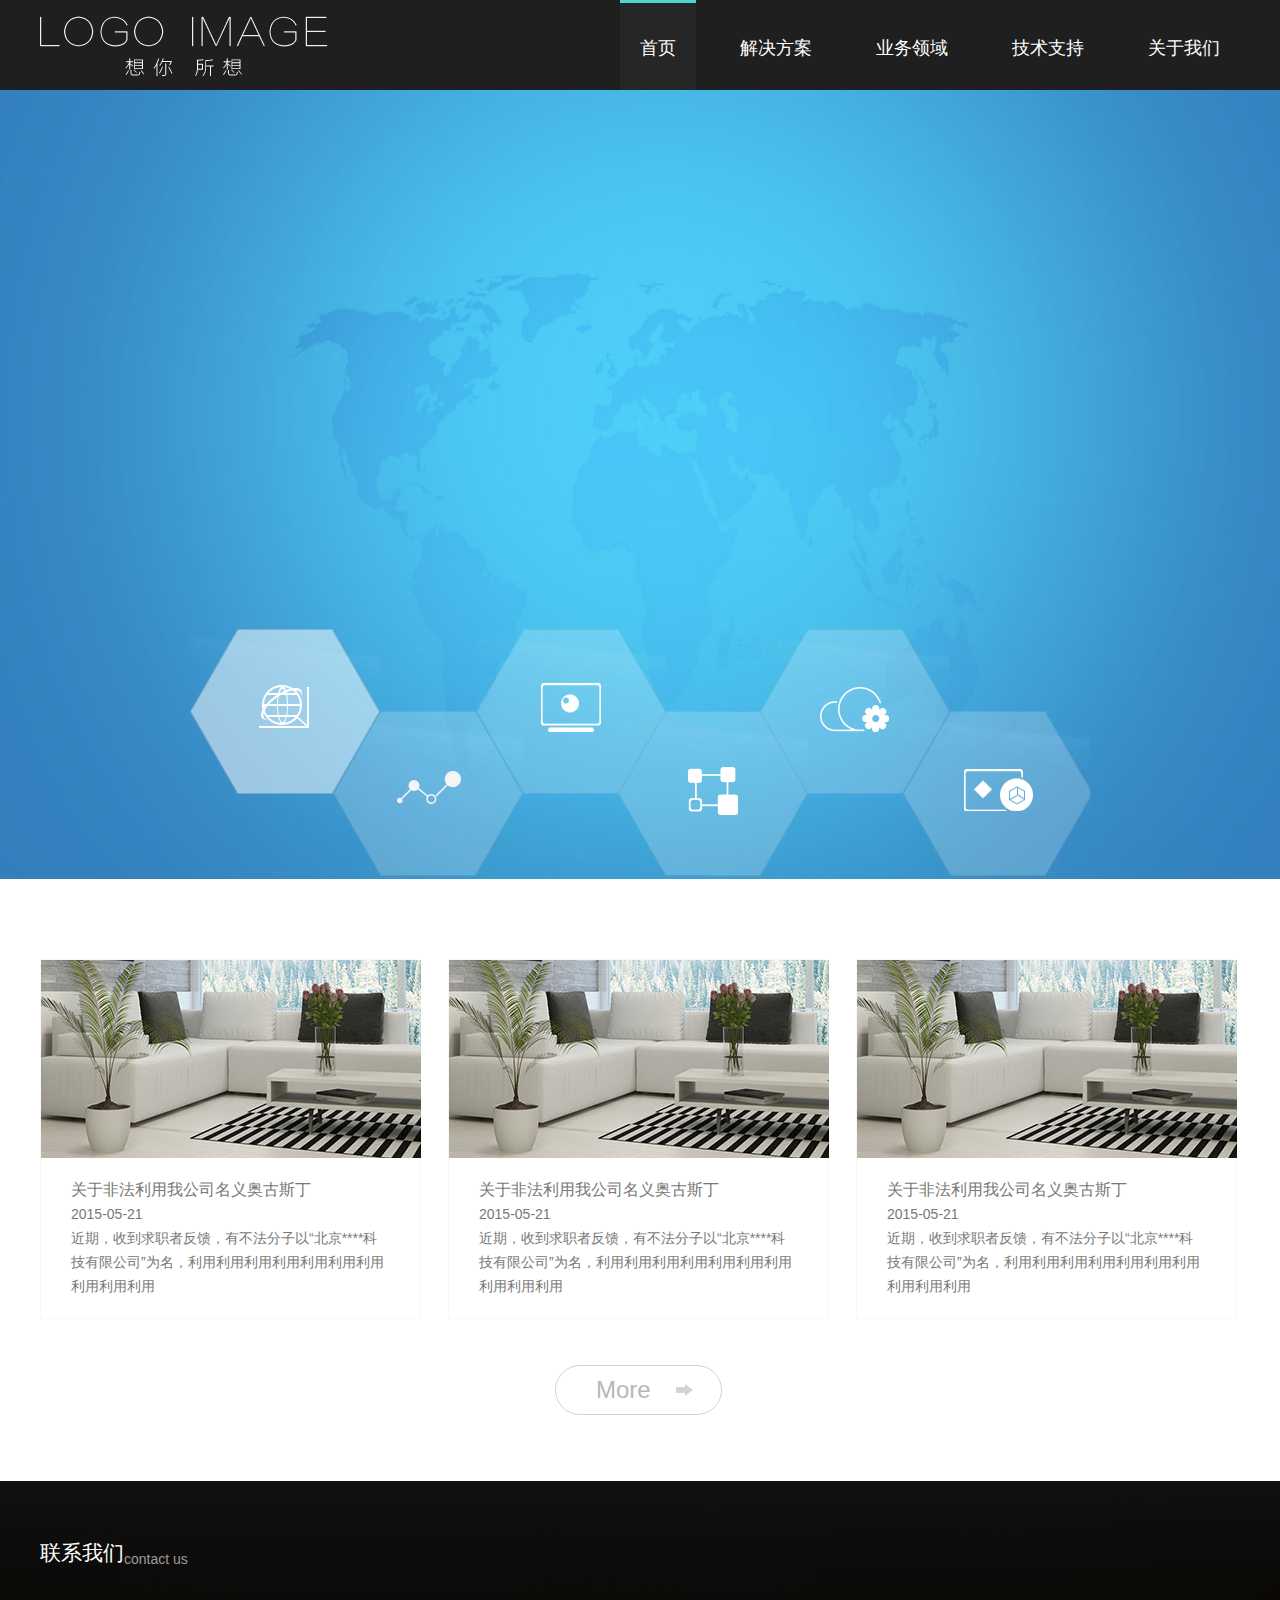
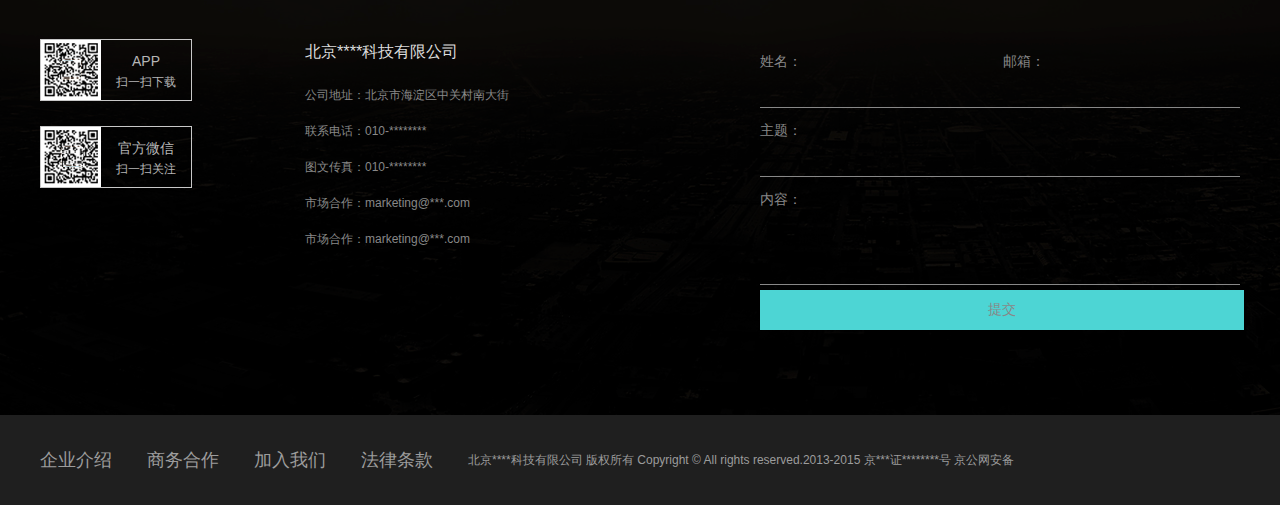
<file: index.html>
<!doctype html>
<html lang="en">
<head>
	<meta charset="UTF-8">
	<title>公司-首页</title>
	<meta name="keywords" content="">
    <meta name="description" content="">
    <link type="text/css" href="css/global.css" rel="stylesheet">  
</head>
<body>
<!-- header start -->
	<div class="header">
		<div class="center">
			<a href="index.html" class="fl">
				<img src="./images/logoimage.png" alt="********" width="288" height="61">
			</a>
			<ul class="fr header-ul">
				<li class="header-nav active"><a href="index.html">首页</a></li>
				<li class="header-nav"><a href="javacript:void(0);">解决方案</a></li>
				<li class="header-nav"><a href="javacript:void(0);">业务领域</a></li>
				<li class="header-nav"><a href="tec-support.html">技术支持</a></li>
				<li class="header-nav header-nav-last"><a href="javacript:void(0);">关于我们</a></li>
			</ul>
		</div>
	</div>
	<div class="header-wrap"></div>
	<div class="navgation">
		<ul class="nav-ul"></ul>
	</div>
	<!-- header over -->
	<!-- playbox start -->
	<div id="playBox">
		<div id="main">
			<div class="box">
				 <div class="section section1" >
					<img style="opacity:1;filter:alpha(opacity=100);" src="images/section1.jpg" />
					<h1>云计算</h1>
					<p>等实用资源, 网页模板都是站长从国外大小网站收集而来，旨在为朋友们在工作或学习时提高效率、节省时间。
				站内所有资源仅供学习与参考，请勿用于商业用途，否则产生的一切后果将由您自己承担</p>
					<a href="javascript:void(0);">查看详情</a>
				</div> 
				<img  style="opacity:1;filter:alpha(opacity=100);" src="images/section1.jpg" />
				<img src="images/section2.jpg" />
		        <img src="images/section3.jpg" />
		        <img src="images/section4.jpg" />
		        <img src="images/section5.jpg" />
		        <img src="images/section6.jpg" />
		    </div>
			<div class="subNav">
				<a class="active" href="javascript:void(0);"><i>1</i></a>
				<a href="javascript:void(0);"><i>2</i></a> 
				<a href="javascript:void(0);"><i>3</i></a>
				<a href="javascript:void(0);"><i>4</i></a>
				<a href="javascript:void(0);"><i>5</i></a>
				<a href="javascript:void(0);"><i>6</i></a>
			</div>
		</div>

	</div>
	
	<!-- playbox end -->
	<!--newsInfo start-->
	<div class="newsInfo clearfix">
		<div class="news">
			<img src="images/home.jpg" alt="">
			<div class="conttxt">
				<h3><a href="news-content.html">关于非法利用我公司名义奥古斯丁</a></h3>
				<span>2015-05-21</span>
				<p>近期，收到求职者反馈，有不法分子以“北京****科技有限公司”为名，利用利用利用利用利用利用利用利用利用利用</p>
			</div>
		</div>
		<div class="news">
			<img src="images/home.jpg" alt="">
			<div class="conttxt">
				<h3><a href="news-content.html">关于非法利用我公司名义奥古斯丁</a></h3>
				<span>2015-05-21</span>
				<p>近期，收到求职者反馈，有不法分子以“北京****科技有限公司”为名，利用利用利用利用利用利用利用利用利用利用</p>
			</div>
		</div>
		<div class="news">
			<img src="images/home.jpg" alt="">
			<div class="conttxt">
				<h3><a href="news-content.html">关于非法利用我公司名义奥古斯丁</a></h3>
				<span>2015-05-21</span>
				<p>近期，收到求职者反馈，有不法分子以“北京****科技有限公司”为名，利用利用利用利用利用利用利用利用利用利用</p>
			</div>
		</div>
		<a href="news-list.html" target="_blank" class="more">More</a>
	</div>
	<!--newsInfo end-->
<!-- footer start -->
	<div id="promote">
		<div id="alert">
			<img src="./images/cloud.png" alt="" class="cloud">
			<p class="alert-info">您的留言已经提交成功，感谢您对我们的网站提出建议或意见！</p>
			<input type="button" value="我知道了" id="know">
		</div>
		<div class="alert-ee"></div>
		<div class="alert-close"></div>
	</div>
	<div class="footer">
		<div class="center">
			<div id="contact" class="clear">
				<h2 class="fl">联系我们</h2>
				<span id="con-en">contact us</span>
			</div>

			<div class="contact-info">
				<p class="contact-code">
					<span>
						<img src="./images/app.png" alt="APP" width="54px" class="er-code">
					</span>
					<span class="con-name">APP</span>
					<em class="con-sao">扫一扫下载</em>
				</p>
				<p class="contact-code">
					<span>
						<img src="./images/wechat.png" alt="微信" width="54px" class="er-code">
					</span>
					<span class="con-name">官方微信</span>
					<em class="con-sao">扫一扫关注</em>
				</p>
			</div>
			<div class="contact-info">
				<h3>北京****科技有限公司</h3>
				<dl>
					<dt class="info-title">公司地址：北京市海淀区中关村南大街</dt>
					<dt class="info-title">联系电话：010-********</dt>
					<dt class="info-title">图文传真：010-********</dt>
					<dt class="info-title">市场合作：marketing@***.com</dt>
					<dt class="info-title">市场合作：marketing@***.com</dt>
				</dl>
			</div>
			<form class="contact-form" action="#" method="post">
				<div class="comment">
					<label for="name">姓名：</label><input type="text" name="name" size="22">
					<label for="email">邮箱：</label><input type="text" name="email" size="22">
				</div>
				<div class="comment">
					<label for="title">主题：</label><input type="text" name="title" size="57">
				</div>
				<div class="comment">
					<label for="content" id="form-con">内容：</label><textarea name="content" rows="5" cols="51"></textarea>
				</div>
				<div class="submit">
					<input type="submit" value="提交" id="submit-btn">
				</div>
			</form>
			
		</div>
	</div>
	<div class="copy">
		<div class="center">
			<ul>
				<li class="copy-nav"><a href="#">企业介绍</a></li>
				<li class="copy-nav"><a href="#">商务合作</a></li>
				<li class="copy-nav"><a href="#">加入我们</a></li>
				<li class="copy-nav"><a href="#">法律条款</a></li>
			</ul>
			<p class="copy-item fl">北京****科技有限公司 版权所有 Copyright &copy; All rights reserved.2013-2015   京***证********号   京公网安备</p>
		</div>
	</div>
	<div id="meng"></div>
<!-- footer over -->
	<style type="text/css">
/* main */
#main{width:100%;height:789px;overflow:hidden;position:relative;}
#main .box{width:100%;height:100%;box-shadow:0px 0px 5px #ddd;margin:0px auto;overflow:hidden;position:relative;color:#fff;}
#main .box img{width:100%;height:100%;position:absolute;left:0px;top:0px;opacity:0;filter:alpha(opacity=0);}
.subNav { 
	position: absolute;
	bottom:0;
	left:50%;
	margin-left:-450px;
	z-index: 5;
	width:900px;
	height:250px;
	overflow:hidden;
	text-align:center;
	font-size:24px;
	color:#fff;
	line-height:165px;
}

.subNav a.active{
	background:url(images/nav_hover.png) no-repeat;
	  opacity: 1; 
}
.subNav a{
	background:url(images/nav1.png) no-repeat;
	float:left;
	width:190px;
	height:165px;
	cursor:pointer;
}
.subNav a i{
	position: relative;
	z-index:-99999;
	font-size:16px; 
	display: block;
	background:url(images/home-img.png);
	margin:50px auto;
	text-indent:-9999px;
}
.subNav a:nth-of-type(1) i{
	height:60px;width:60px;
	background-position: -60px 0;
}

.subNav a:nth-of-type(2){
	position: absolute;
	left:143px;
	top:82px;
}
.subNav a:nth-of-type(2) i{
	height:60px;width:65px;
	background-position: -184px 0;
}
.subNav a:nth-of-type(3){
	position: absolute;
	left:286px;
	top:0px;
}
.subNav a:nth-of-type(3) i{
	height:60px;width:64px;
	background-position: -120px 0;
}
.subNav a:nth-of-type(4){
	position: absolute;
	left:428px;
	top:82px;
}
.subNav a:nth-of-type(4) i{
	height:60px;width:60px;
	background-position: 0 0;
}
.subNav a:nth-of-type(5){
	position: absolute;
	left:570px;
	top:0px;
}
.subNav a:nth-of-type(5) i{
	height:60px;width:76px;
	background-position:-249px 0;
}
.subNav a:nth-of-type(6){
	position: absolute;
	left:713px;
	top:82px;
}
.subNav a:nth-of-type(6) i{
	height:60px;width:78px;
	background-position:-325px 0;
}
/*newsInfo*/
.newsInfo{
	width:1200px;
	margin:80px auto 0;
}
.newsInfo .news{
	width:378px;
	margin-right:28px;
	border:1px solid #f7f7f7;
	float:left;
}
.newsInfo .news:hover{
	box-shadow: 1px 0 5px rgba(201, 201,201, 1);
}
.newsInfo .news:nth-of-type(3){
	margin-right:0;
}
.newsInfo .news .conttxt{
	padding:20px 30px;
}
.newsInfo .conttxt h3{
	font-size:16px;
	font-family: "Microsoft YaHei";
	font-weight:normal;
}
.newsInfo .more{
	width:125px;
	height:48px;
	display:inline-block;
	padding-left:40px;
	line-height:48px;
	font-size:24px;
	border:1px solid #d2d2d2;
	border-radius:50px;
	margin:46px 0 46px 515px;
	color:#b7b7b7;
	background:url(images/more.png) 120px center no-repeat;
}
</style>
<script src="http://libs.baidu.com/jquery/1.8.3/jquery.min.js"></script>
<script type="text/javascript" src="js/common.js"></script>
<script type="text/javascript">
$(function(){
	var aPage = $('#main .subNav a');		//分页按钮
	var aImg = $('#main .box img');		//图像集合
	var iSize = aImg.size();		//图像个数
	var index = 0;		//切换索引
	var t;	
	//分页按钮点击
	aPage.click(function(){
		index = $(this).index();
		change(index)
	});
	//切换过程
	function change(index){
		aPage.removeClass('active');
		aPage.eq(index).addClass('active');
		aImg.stop();
		//隐藏除了当前元素，所以图像
		aImg.eq(index).siblings().animate({
			opacity:0
		},1000)
		//显示当前图像
		aImg.eq(index).animate({
			opacity:1
		},1000)
	} 
	function autoshow() {
		index=index+1;
		if(index<=iSize-1){
		   change(index);
		}else{
			index=0;
			change(index);
		}
			
	}
	//int=setInterval(autoshow,3000);//自动播放
	function clearInt() {
		$('#btnLeft,#btnRight,.page a').mouseover(function() {
			clearInterval(int);
		})
	
	}
	function setInt() {
		$('#btnLeft,#btnRight,.page a').mouseout(function() {
			int=setInterval(autoshow,3000);
		})
	}
	clearInt();
	setInt();
})
</script>

</body>
</html>
</file>
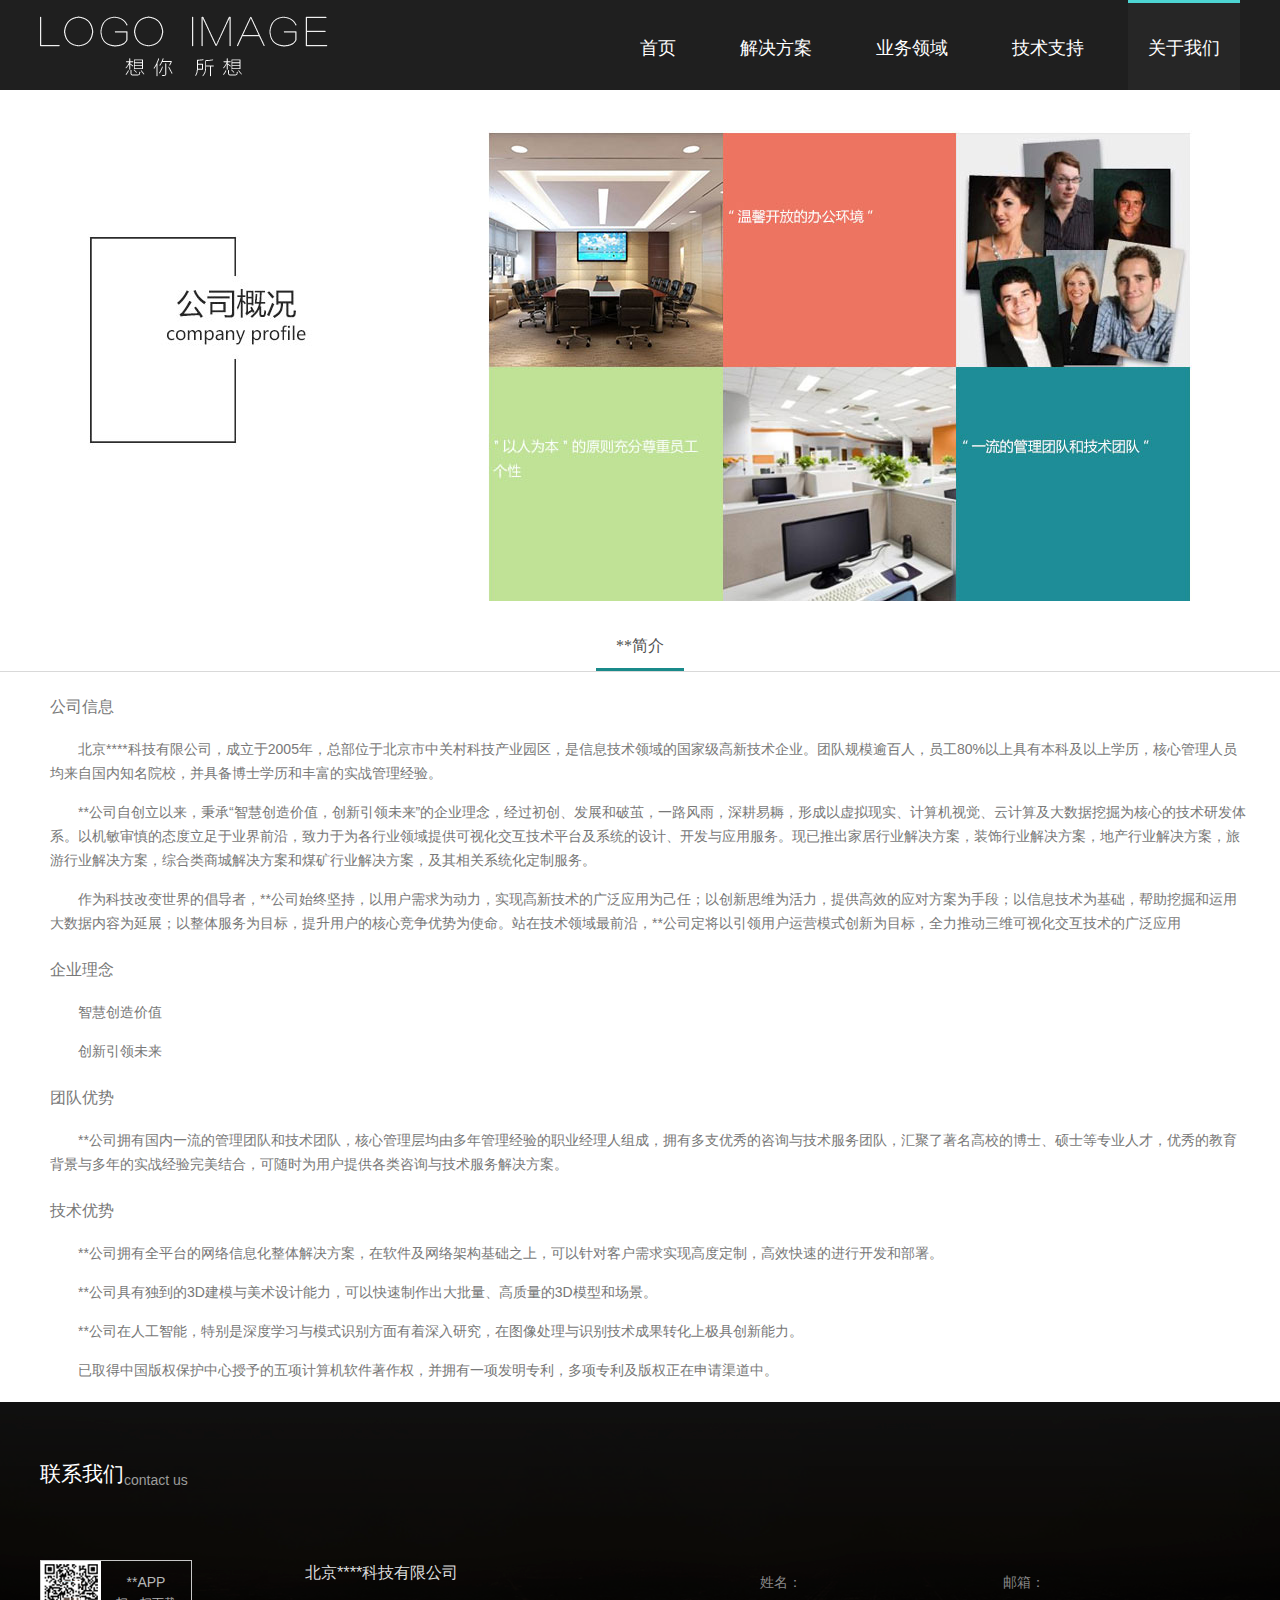
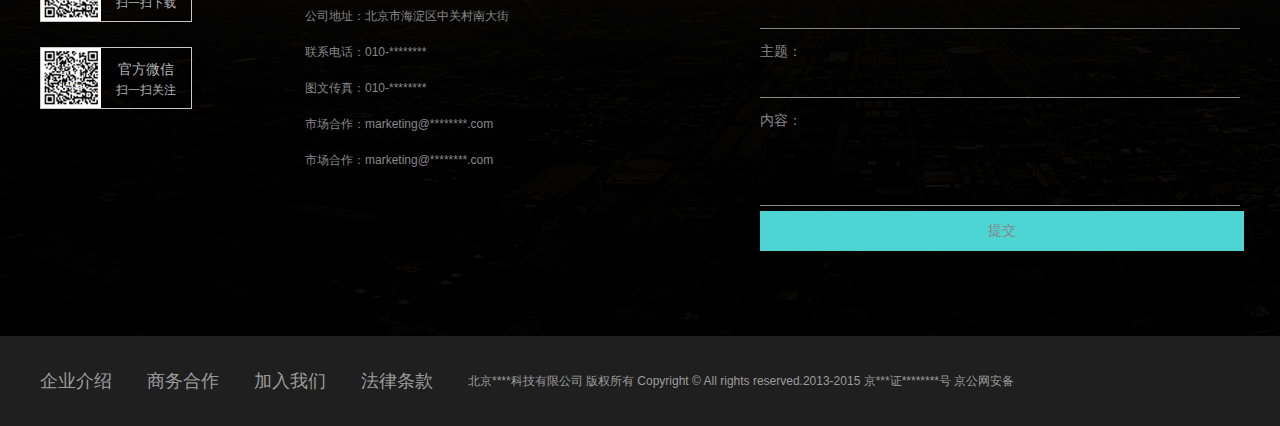
<file: company.html>
<!doctype html>
<html lang="en">
<head>
	<meta charset="UTF-8">
	<title>****科技有限公司-公司简介</title>
	<link type="text/css" href="css/global.css" rel="stylesheet">
	<link type="text/css" href="css/style.css" rel="stylesheet">
</head>
<body>
<!-- header start -->
	<div class="header">
		<div class="center">
			<a href="index.html" class="fl">
				<img src="./images/logoimage.png" alt="********" width="288" height="61">
			</a>
			<ul class="fr header-ul">
				<li class="header-nav"><a href="index.html">首页</a></li>
				<li class="header-nav"><a href="javacript:void(0);">解决方案</a></li>
				<li class="header-nav"><a href="javacript:void(0);">业务领域</a></li>
				<li class="header-nav"><a href="tec-support.html">技术支持</a></li>
				<li class="header-nav active header-nav-last"><a href="javacript:void(0);">关于我们</a></li>
			</ul>
		</div>
	</div>
	<div class="header-wrap"></div>
	<div class="navgation">
		<ul class="nav-ul"></ul>
	</div>
<!-- header over -->
<div class="company">
	<div class="company-top container"><img src="images/compay-bg.jpg" /></div>
	<div class="company-cont">
		<div class="top-line" style="">
			<div class="tab-menu " id="tab-menu">
				<a class="active" href="javacript:;">**简介</a>
			</div>
		</div>
		<div class="container main">
			<h3>公司信息</h3>
			<p>北京****科技有限公司，成立于2005年，总部位于北京市中关村科技产业园区，是信息技术领域的国家级高新技术企业。团队规模逾百人，员工80%以上具有本科及以上学历，核心管理人员均来自国内知名院校，并具备博士学历和丰富的实战管理经验。</p>
			<p>**公司自创立以来，秉承“智慧创造价值，创新引领未来”的企业理念，经过初创、发展和破茧，一路风雨，深耕易耨，形成以虚拟现实、计算机视觉、云计算及大数据挖掘为核心的技术研发体系。以机敏审慎的态度立足于业界前沿，致力于为各行业领域提供可视化交互技术平台及系统的设计、开发与应用服务。现已推出家居行业解决方案，装饰行业解决方案，地产行业解决方案，旅游行业解决方案，综合类商城解决方案和煤矿行业解决方案，及其相关系统化定制服务。</p>
			<p>作为科技改变世界的倡导者，**公司始终坚持，以用户需求为动力，实现高新技术的广泛应用为己任；以创新思维为活力，提供高效的应对方案为手段；以信息技术为基础，帮助挖掘和运用大数据内容为延展；以整体服务为目标，提升用户的核心竞争优势为使命。站在技术领域最前沿，**公司定将以引领用户运营模式创新为目标，全力推动三维可视化交互技术的广泛应用</p>
			<h3>企业理念</h3>
			<p>智慧创造价值</p>
			<p>创新引领未来</p>
			<h3>团队优势</h3>
			<p>**公司拥有国内一流的管理团队和技术团队，核心管理层均由多年管理经验的职业经理人组成，拥有多支优秀的咨询与技术服务团队，汇聚了著名高校的博士、硕士等专业人才，优秀的教育背景与多年的实战经验完美结合，可随时为用户提供各类咨询与技术服务解决方案。</p>
			<h3>技术优势</h3>
			<p>**公司拥有全平台的网络信息化整体解决方案，在软件及网络架构基础之上，可以针对客户需求实现高度定制，高效快速的进行开发和部署。</p>
			<p>**公司具有独到的3D建模与美术设计能力，可以快速制作出大批量、高质量的3D模型和场景。</p>
			<p>**公司在人工智能，特别是深度学习与模式识别方面有着深入研究，在图像处理与识别技术成果转化上极具创新能力。</p>
			<p>已取得中国版权保护中心授予的五项计算机软件著作权，并拥有一项发明专利，多项专利及版权正在申请渠道中。</p>
		</div>
	</div>
</div>
<!-- footer start -->
<div id="promote">
	<div id="alert">
		<img src="./images/cloud.png" alt="" class="cloud">
		<p class="alert-info">您的留言已经提交成功，感谢您对我们的网站提出建议或意见！</p>
		<input type="button" value="我知道了" id="know">
	</div>
	<div class="alert-ee"></div>
	<div class="alert-close"></div>
</div>
<div class="footer">
	<div class="center">
		<div id="contact" class="clear">
			<h2 class="fl">联系我们</h2>
			<span id="con-en">contact us</span>
		</div>

		<div class="contact-info">
			<p class="contact-code">
				<span>
					<img src="./images/app.png" alt="**APP" width="54px" class="er-code">
				</span>
				<span class="con-name">**APP</span>
				<em class="con-sao">扫一扫下载</em>
			</p>
			<p class="contact-code">
				<span>
					<img src="./images/wechat.png" alt="**微信" width="54px" class="er-code">
				</span>
				<span class="con-name">官方微信</span>
				<em class="con-sao">扫一扫关注</em>
			</p>
		</div>
		<div class="contact-info">
			<h3>北京****科技有限公司</h3>
			<dl>
				<dt class="info-title">公司地址：北京市海淀区中关村南大街</dt>
				<dt class="info-title">联系电话：010-********</dt>
				<dt class="info-title">图文传真：010-********</dt>
				<dt class="info-title">市场合作：marketing@********.com</dt>
				<dt class="info-title">市场合作：marketing@********.com</dt>
			</dl>
		</div>
		<form class="contact-form" action="#" method="post">
			<div class="comment">
				<label for="name">姓名：</label><input type="text" name="name" size="22">
				<label for="email">邮箱：</label><input type="text" name="email" size="22">
			</div>
			<div class="comment">
				<label for="title">主题：</label><input type="text" name="title" size="57">
			</div>
			<div class="comment">
				<label for="content" id="form-con">内容：</label><textarea name="content" rows="5" cols="51"></textarea>
			</div>
			<div class="submit">
				<input type="submit" value="提交" id="submit-btn">
			</div>
		</form>
		
	</div>
</div>
<div class="copy">
	<div class="center">
		<ul>
			<li class="copy-nav"><a href="#">企业介绍</a></li>
			<li class="copy-nav"><a href="#">商务合作</a></li>
			<li class="copy-nav"><a href="#">加入我们</a></li>
			<li class="copy-nav"><a href="#">法律条款</a></li>
		</ul>
		<p class="copy-item fl">北京****科技有限公司 版权所有 Copyright &copy; All rights reserved.2013-2015   京***证********号   京公网安备</p>
	</div>
</div>
<div id="meng"></div>
<!-- footer end -->
<script src="http://libs.baidu.com/jquery/1.8.3/jquery.min.js"></script>
<script src="./js/common.js"></script>
</body>
</html>
</file>
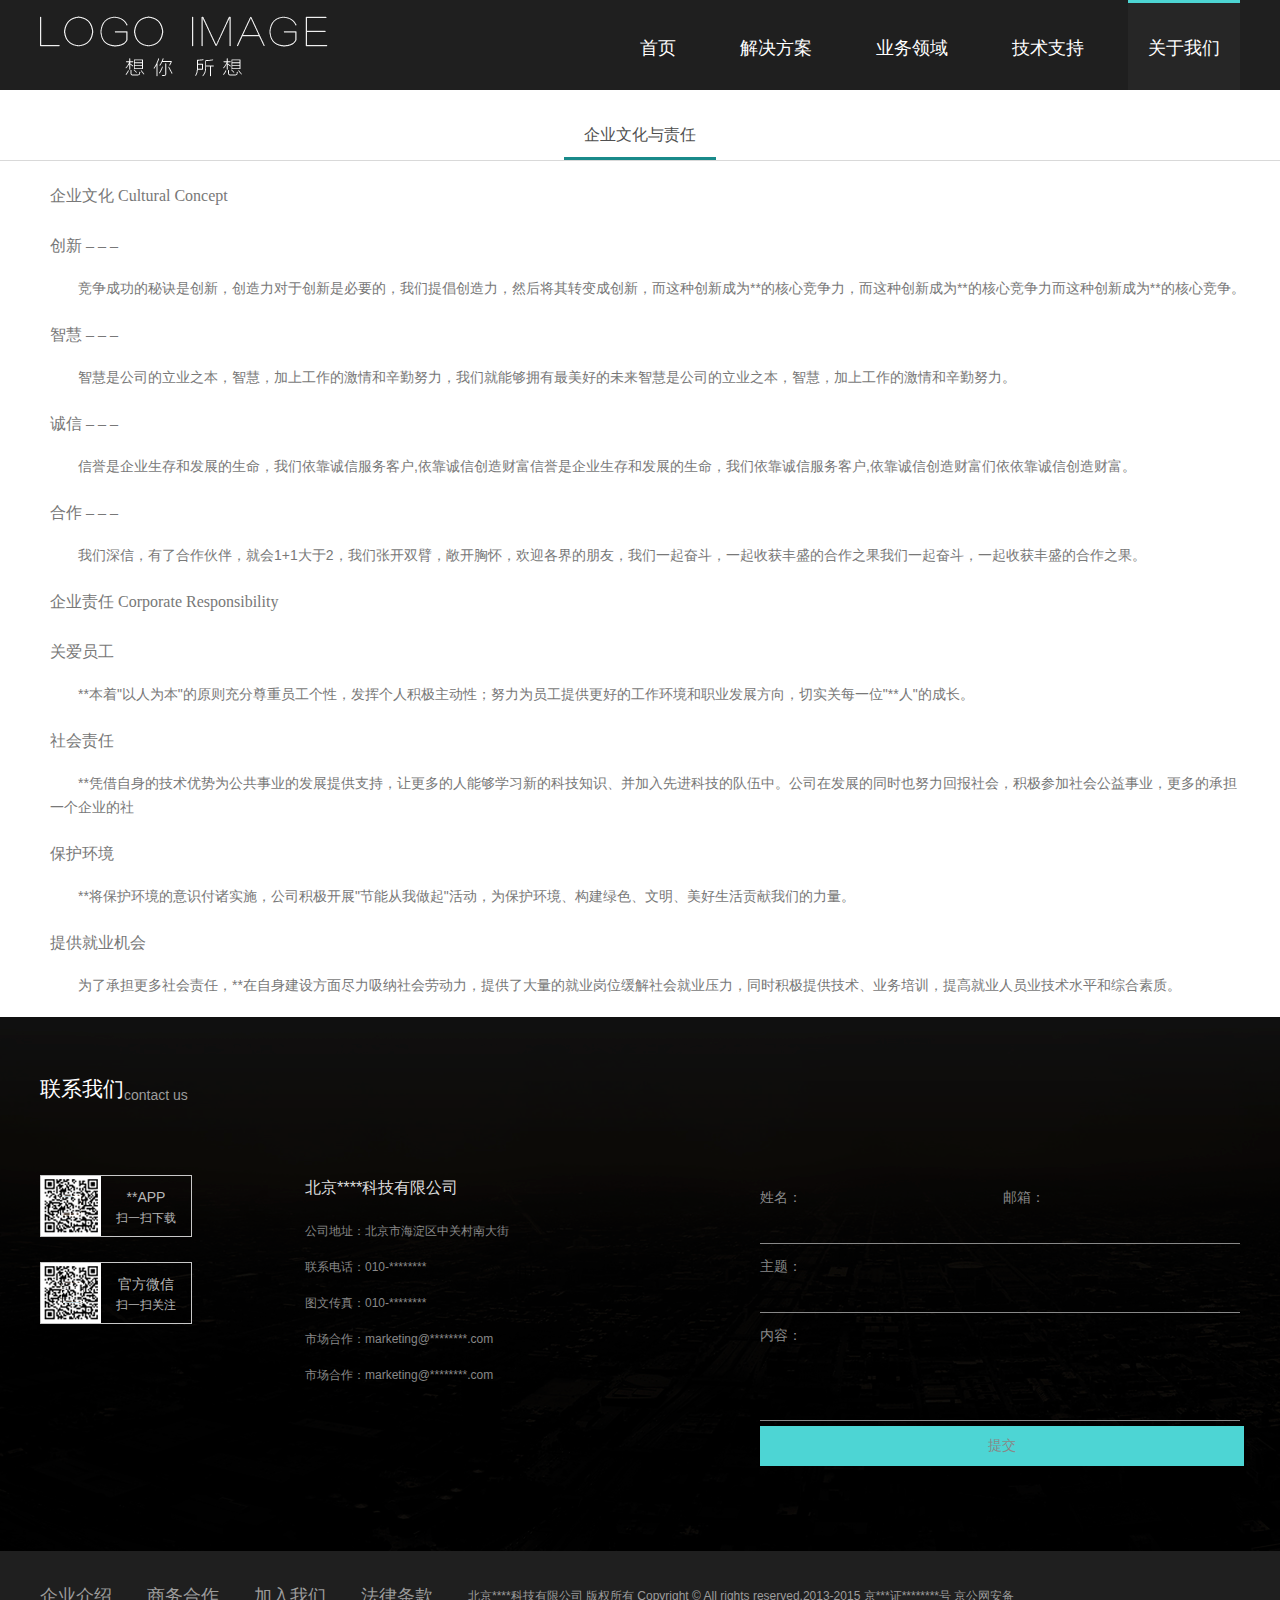
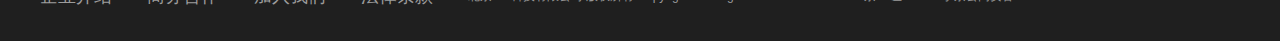
<file: culture.html>
<!doctype html>
<html lang="en">
<head>
	<meta charset="UTF-8">
	<title>****科技有限公司-文化与责任</title>
	<link type="text/css" href="css/global.css" rel="stylesheet">
	<link type="text/css" href="css/style.css" rel="stylesheet">
</head>
<body>
<!-- header start -->
	<div class="header">
		<div class="center">
			<a href="index.html" class="fl">
				<img src="./images/logoimage.png" alt="********" width="288" height="61">
			</a>
			<ul class="fr header-ul">
				<li class="header-nav"><a href="index.html">首页</a></li>
				<li class="header-nav"><a href="javacript:void(0);">解决方案</a></li>
				<li class="header-nav"><a href="javacript:void(0);">业务领域</a></li>
				<li class="header-nav"><a href="tec-support.html">技术支持</a></li>
				<li class="header-nav active header-nav-last"><a href="javacript:void(0);">关于我们</a></li>
			</ul>
		</div>
	</div>
	<div class="header-wrap"></div>
	<div class="navgation">
		<ul class="nav-ul"></ul>
	</div>
<!-- header over -->
<div class="company">
	<div class="company-cont">
		<div class="top-line" style="">
			<div class="tab-menu " id="tab-menu">
				<a class="active" href="javacript:;">企业文化与责任</a>
			</div>
		</div>
		<div class="container main">
			<h2>企业文化  Cultural Concept</h2>
			<h3>创新&nbsp;&ndash;&nbsp;&ndash;&nbsp;&ndash;</h3>
			<p>竞争成功的秘诀是创新，创造力对于创新是必要的，我们提倡创造力，然后将其转变成创新，而这种创新成为**的核心竞争力，而这种创新成为**的核心竞争力而这种创新成为**的核心竞争。</p>
			<h3>智慧&nbsp;&ndash;&nbsp;&ndash;&nbsp;&ndash;</h3>
			<p>智慧是公司的立业之本，智慧，加上工作的激情和辛勤努力，我们就能够拥有最美好的未来智慧是公司的立业之本，智慧，加上工作的激情和辛勤努力。
			<h3>诚信&nbsp;&ndash;&nbsp;&ndash;&nbsp;&ndash;</h3>
			<p>信誉是企业生存和发展的生命，我们依靠诚信服务客户,依靠诚信创造财富信誉是企业生存和发展的生命，我们依靠诚信服务客户,依靠诚信创造财富们依依靠诚信创造财富。</p>
			<h3>合作&nbsp;&ndash;&nbsp;&ndash;&nbsp;&ndash;</h3>
			<p>我们深信，有了合作伙伴，就会1+1大于2，我们张开双臂，敞开胸怀，欢迎各界的朋友，我们一起奋斗，一起收获丰盛的合作之果我们一起奋斗，一起收获丰盛的合作之果。</p>
			<h2>企业责任  Corporate Responsibility</h2>
			<h3>关爱员工</h3>
			<p>**本着"以人为本"的原则充分尊重员工个性，发挥个人积极主动性；努力为员工提供更好的工作环境和职业发展方向，切实关每一位"**人"的成长。</p>
			<h3>社会责任</h3>
			<p> **凭借自身的技术优势为公共事业的发展提供支持，让更多的人能够学习新的科技知识、并加入先进科技的队伍中。公司在发展的同时也努力回报社会，积极参加社会公益事业，更多的承担一个企业的社</p>
			<h3>保护环境</h3>
			<p>**将保护环境的意识付诸实施，公司积极开展"节能从我做起"活动，为保护环境、构建绿色、文明、美好生活贡献我们的力量。</p>
			<h3>提供就业机会</h3>
			<p>为了承担更多社会责任，**在自身建设方面尽力吸纳社会劳动力，提供了大量的就业岗位缓解社会就业压力，同时积极提供技术、业务培训，提高就业人员业技术水平和综合素质。</p>
		</div>
	</div>
</div>
<!-- footer start -->
<div id="promote">
	<div id="alert">
		<img src="./images/cloud.png" alt="" class="cloud">
		<p class="alert-info">您的留言已经提交成功，感谢您对我们的网站提出建议或意见！</p>
		<input type="button" value="我知道了" id="know">
	</div>
	<div class="alert-ee"></div>
	<div class="alert-close"></div>
</div>
<div class="footer">
	<div class="center">
		<div id="contact" class="clear">
			<h2 class="fl">联系我们</h2>
			<span id="con-en">contact us</span>
		</div>

		<div class="contact-info">
			<p class="contact-code">
				<span>
					<img src="./images/app.png" alt="**APP" width="54px" class="er-code">
				</span>
				<span class="con-name">**APP</span>
				<em class="con-sao">扫一扫下载</em>
			</p>
			<p class="contact-code">
				<span>
					<img src="./images/wechat.png" alt="**微信" width="54px" class="er-code">
				</span>
				<span class="con-name">官方微信</span>
				<em class="con-sao">扫一扫关注</em>
			</p>
		</div>
		<div class="contact-info">
			<h3>北京****科技有限公司</h3>
			<dl>
				<dt class="info-title">公司地址：北京市海淀区中关村南大街</dt>
				<dt class="info-title">联系电话：010-********</dt>
				<dt class="info-title">图文传真：010-********</dt>
				<dt class="info-title">市场合作：marketing@********.com</dt>
				<dt class="info-title">市场合作：marketing@********.com</dt>
			</dl>
		</div>
		<form class="contact-form" action="#" method="post">
			<div class="comment">
				<label for="name">姓名：</label><input type="text" name="name" size="22">
				<label for="email">邮箱：</label><input type="text" name="email" size="22">
			</div>
			<div class="comment">
				<label for="title">主题：</label><input type="text" name="title" size="57">
			</div>
			<div class="comment">
				<label for="content" id="form-con">内容：</label><textarea name="content" rows="5" cols="51"></textarea>
			</div>
			<div class="submit">
				<input type="submit" value="提交" id="submit-btn">
			</div>
		</form>
		
	</div>
</div>
<div class="copy">
	<div class="center">
		<ul>
			<li class="copy-nav"><a href="#">企业介绍</a></li>
			<li class="copy-nav"><a href="#">商务合作</a></li>
			<li class="copy-nav"><a href="#">加入我们</a></li>
			<li class="copy-nav"><a href="#">法律条款</a></li>
		</ul>
		<p class="copy-item fl">北京****科技有限公司 版权所有 Copyright &copy; All rights reserved.2013-2015   京***证********号   京公网安备</p>
	</div>
</div>
<div id="meng"></div>
<!-- footer end -->
<script src="http://libs.baidu.com/jquery/1.8.3/jquery.min.js"></script>
<script type="text/javascript" src="./js/common.js"></script>
</body>
</html>
</file>
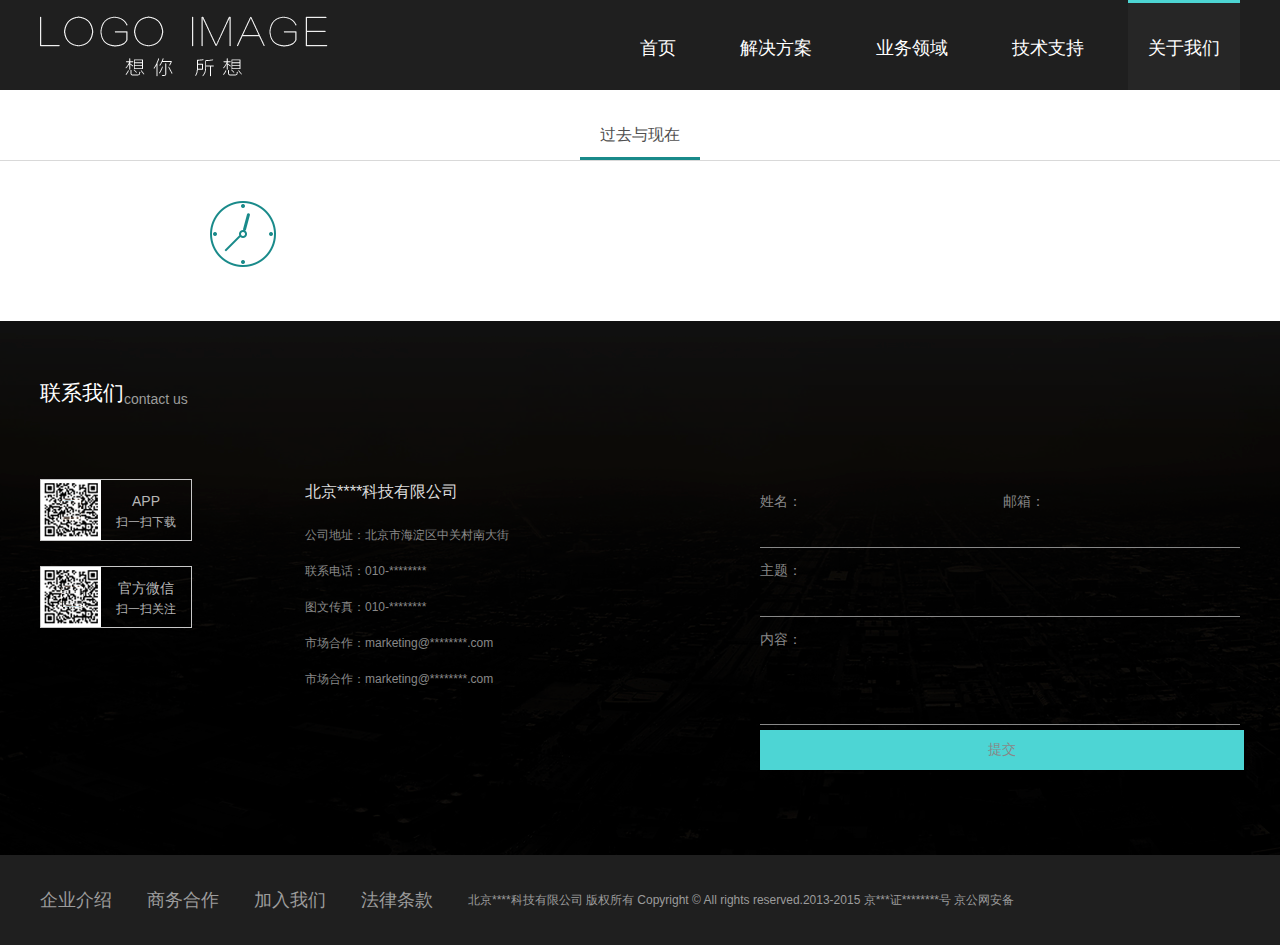
<file: history.html>
<!doctype html>
<html lang="en">
<head>
	<meta charset="UTF-8">
	<title>****科技有限公司-过去现在</title>
	<link type="text/css" href="css/global.css" rel="stylesheet">
	<link type="text/css" href="css/style.css" rel="stylesheet">
   
    <style type="text/css">
	.timeline{background:url(images/line.png) repeat-y 205px 0;overflow:hidden;position:relative;height:100px;      margin:20px 10px;width:1200px;margin:40px auto 0 auto;}
	.timeIcon{margin-left: 170px;padding-bottom: 34px; background: #fff;}
	.timeline-date{overflow:hidden;position:relative;padding-left:200px;}
	.timeline-date h2{height:50px;}
	.timeline-date h2 i{background:url("images/icon1.png") no-repeat 0px 2px #fff;width:12px;height:10px;padding:2px;display:block;}
	.timeline-date h2 span{color:#198a8a;display:inline-block;font-size:24px;margin:30px 0px 0 -120px;}
	.timeline-date ul li{zoom:1;height:60px;padding-left:2px;}
	.timeline-date ul li i{padding:3px;width:6px;height:6px;background:url("images/icon2.png") no-repeat 1px 3px #fff;display:block; }	
	.timeline-date ul li dl{margin-top:-5px;}
	.timeline-date ul li dl.right{background:url() no-repeat 0 0;float:left;margin-left:35px;margin-top:-5px;display:block;}	
	.timeline-date ul li dl span{display:block;font-size:14px;padding:0px 10px 0px 30px;color:#666;line-height:30px;}
</style>
</head>
<body>
<!-- header start -->
	<div class="header">
		<div class="center">
			<a href="index.html" class="fl">
				<img src="./images/logoimage.png" alt="********" width="288" height="61">
			</a>
			<ul class="fr header-ul">
				<li class="header-nav"><a href="index.html">首页</a></li>
				<li class="header-nav"><a href="javacript:void(0);">解决方案</a></li>
				<li class="header-nav"><a href="javacript:void(0);">业务领域</a></li>
				<li class="header-nav"><a href="tec-support.html">技术支持</a></li>
				<li class="header-nav active header-nav-last"><a href="javacript:void(0);">关于我们</a></li>
			</ul>
		</div>
	</div>
	<div class="header-wrap"></div>
	<div class="navgation">
		<ul class="nav-ul"></ul>
	</div>
<!-- header over -->
<div class="company" >
	<div class="company-cont">
		<div class="top-line" style="">
			<div class="tab-menu " id="tab-menu">
				<a class="active" href="javacript:;">过去与现在</a>
			</div>
		</div>
		<div class="timeline container">
			<div class="timeIcon"><img src="images/time.png" alt=""></div>
			<div class="timeline-date">
				<ul>
					<h2 class="second" style="position: relative;">
						<i></i>
						<span>2010</span>
					</h2>
					<li>
						<i></i>
						<dl class="right">
							<span>2010年底至今 公司主要研发交互式电子商务平台、3D互动式网络平台、虚拟现实的行业应用，并在3D交互、3D漫游和控制技术方面，进行了重大技术创新，形成了公司的核心技术体系。</span>
						</dl>
					</li>
					<li>
						<i></i>
						<dl class="right">
							<span>2010年8月 公司为客户搭建了企业3D网上互动式产品展厅、大型机械设备安装、维护三维指导系统</span>
						</dl>
					</li>
					<li>
						<i></i>
						<dl class="right">
							<span>2010年1月 公司研发3D工业产品、信息交互系统、3D交互式系统和3D军事演习等</span>
						</dl>
					</li>
				</ul>
			</div>
			<div class="timeline-date">
				<ul>
					<h2 class="second" style="position: relative;">
						<i></i>
						<span>2009</span>
					</h2>
					<li>
						<i></i>
						<dl class="right">
							<span>2009年12月 通过中关村（国家级）高新技术企业认证的复核</span>
						</dl>
					</li>
					<li>
						<i></i>
						<dl class="right">
							<span>2009年6月 为国内某旅游景区建设了旅游景区综合管理系统</span>
						</dl>
					</li>
					<li>
						<i></i>
						<dl class="right">
							<span>2009年4月 北京地铁4号线南线通信、监控和智能通道管理系统的设计开发项目</span>
						</dl>
					</li>
				</ul>
			</div>
			<div class="timeline-date">
				<ul>
					<h2 class="second" style="position: relative;">
						<i></i>
						<span>2008</span>
					</h2>
					<li>
						<i></i>
						<dl class="right">
							<span>2009年12月 通过中关村（国家级）高新技术企业认证的复核</span>
						</dl>
					</li>
				</ul>
			</div>
			
			<div class="timeline-date">
				<ul>
					<h2 class="second" style="position: relative;">
						<i></i>
						<span>2007</span>
					</h2>
					<li>
						<i></i>
						<dl class="right">
							<span>2007年 为某地方政府设计开发了协同办公系统</span>
						</dl>
					</li>
				</ul>
			</div>

			<div class="timeline-date">
				<ul>
					<h2 class="second" style="position: relative;">
						<i></i>
						<span>2006</span>
					</h2>
					<li>
						<i></i>
						<dl class="right">
							<span>2009年12月 通过中关村（国家级）高新技术企业认证的复核</span>
						</dl>
					</li>
				</ul>
			</div>

			<div class="timeline-date">
				<ul>
					<h2 class="second" style="position: relative;">
						<i></i>
						<span>2005</span>
					</h2>
					<li>
						<i></i>
						<dl class="right">
							<span>2009年12月 通过中关村（国家级）高新技术企业认证的复核</span>
						</dl>
					</li>
				</ul>
			</div>

		</div>
	</div>
</div>
<!-- footer start -->
<div id="promote">
	<div id="alert">
		<img src="./images/cloud.png" alt="" class="cloud">
		<p class="alert-info">您的留言已经提交成功，感谢您对我们的网站提出建议或意见！</p>
		<input type="button" value="我知道了" id="know">
	</div>
	<div class="alert-ee"></div>
	<div class="alert-close"></div>
</div>
<div class="footer">
	<div class="center">
		<div id="contact" class="clear">
			<h2 class="fl">联系我们</h2>
			<span id="con-en">contact us</span>
		</div>

		<div class="contact-info">
			<p class="contact-code">
				<span>
					<img src="./images/app.png" alt="APP" width="54px" class="er-code">
				</span>
				<span class="con-name">APP</span>
				<em class="con-sao">扫一扫下载</em>
			</p>
			<p class="contact-code">
				<span>
					<img src="./images/wechat.png" alt="微信" width="54px" class="er-code">
				</span>
				<span class="con-name">官方微信</span>
				<em class="con-sao">扫一扫关注</em>
			</p>
		</div>
		<div class="contact-info">
			<h3>北京****科技有限公司</h3>
			<dl>
				<dt class="info-title">公司地址：北京市海淀区中关村南大街</dt>
				<dt class="info-title">联系电话：010-********</dt>
				<dt class="info-title">图文传真：010-********</dt>
				<dt class="info-title">市场合作：marketing@********.com</dt>
				<dt class="info-title">市场合作：marketing@********.com</dt>
			</dl>
		</div>
		<form class="contact-form" action="#" method="post">
			<div class="comment">
				<label for="name">姓名：</label><input type="text" name="name" size="22">
				<label for="email">邮箱：</label><input type="text" name="email" size="22">
			</div>
			<div class="comment">
				<label for="title">主题：</label><input type="text" name="title" size="57">
			</div>
			<div class="comment">
				<label for="content" id="form-con">内容：</label><textarea name="content" rows="5" cols="51"></textarea>
			</div>
			<div class="submit">
				<input type="submit" value="提交" id="submit-btn">
			</div>
		</form>
		
	</div>
</div>
<div class="copy">
	<div class="center">
		<ul>
			<li class="copy-nav"><a href="#">企业介绍</a></li>
			<li class="copy-nav"><a href="#">商务合作</a></li>
			<li class="copy-nav"><a href="#">加入我们</a></li>
			<li class="copy-nav"><a href="#">法律条款</a></li>
		</ul>
		<p class="copy-item fl">北京****科技有限公司 版权所有 Copyright &copy;  All rights reserved.2013-2015   京***证********号   京公网安备</p>
	</div>
</div>
<div id="meng"></div>
<!-- footer end -->
<script src="http://libs.baidu.com/jquery/1.8.3/jquery.min.js"></script>
<script type="text/javascript" src="./js/common.js"></script>
<script type="text/javascript">
	$(function(){
		var totalH=0;	
		$(".timeline-date").each(function(){
			totalH+=$(this).height();
		})
		$(".company-cont").css("height",totalH+220+'px');
		$(".timeline").eq(0).animate({
			height:totalH+110+'px'
		},3000);
	
		$(".timeline-date:last ul").append("<div class='arrow-up'></div>");
	});	
</script>
</body>
</html>
</file>
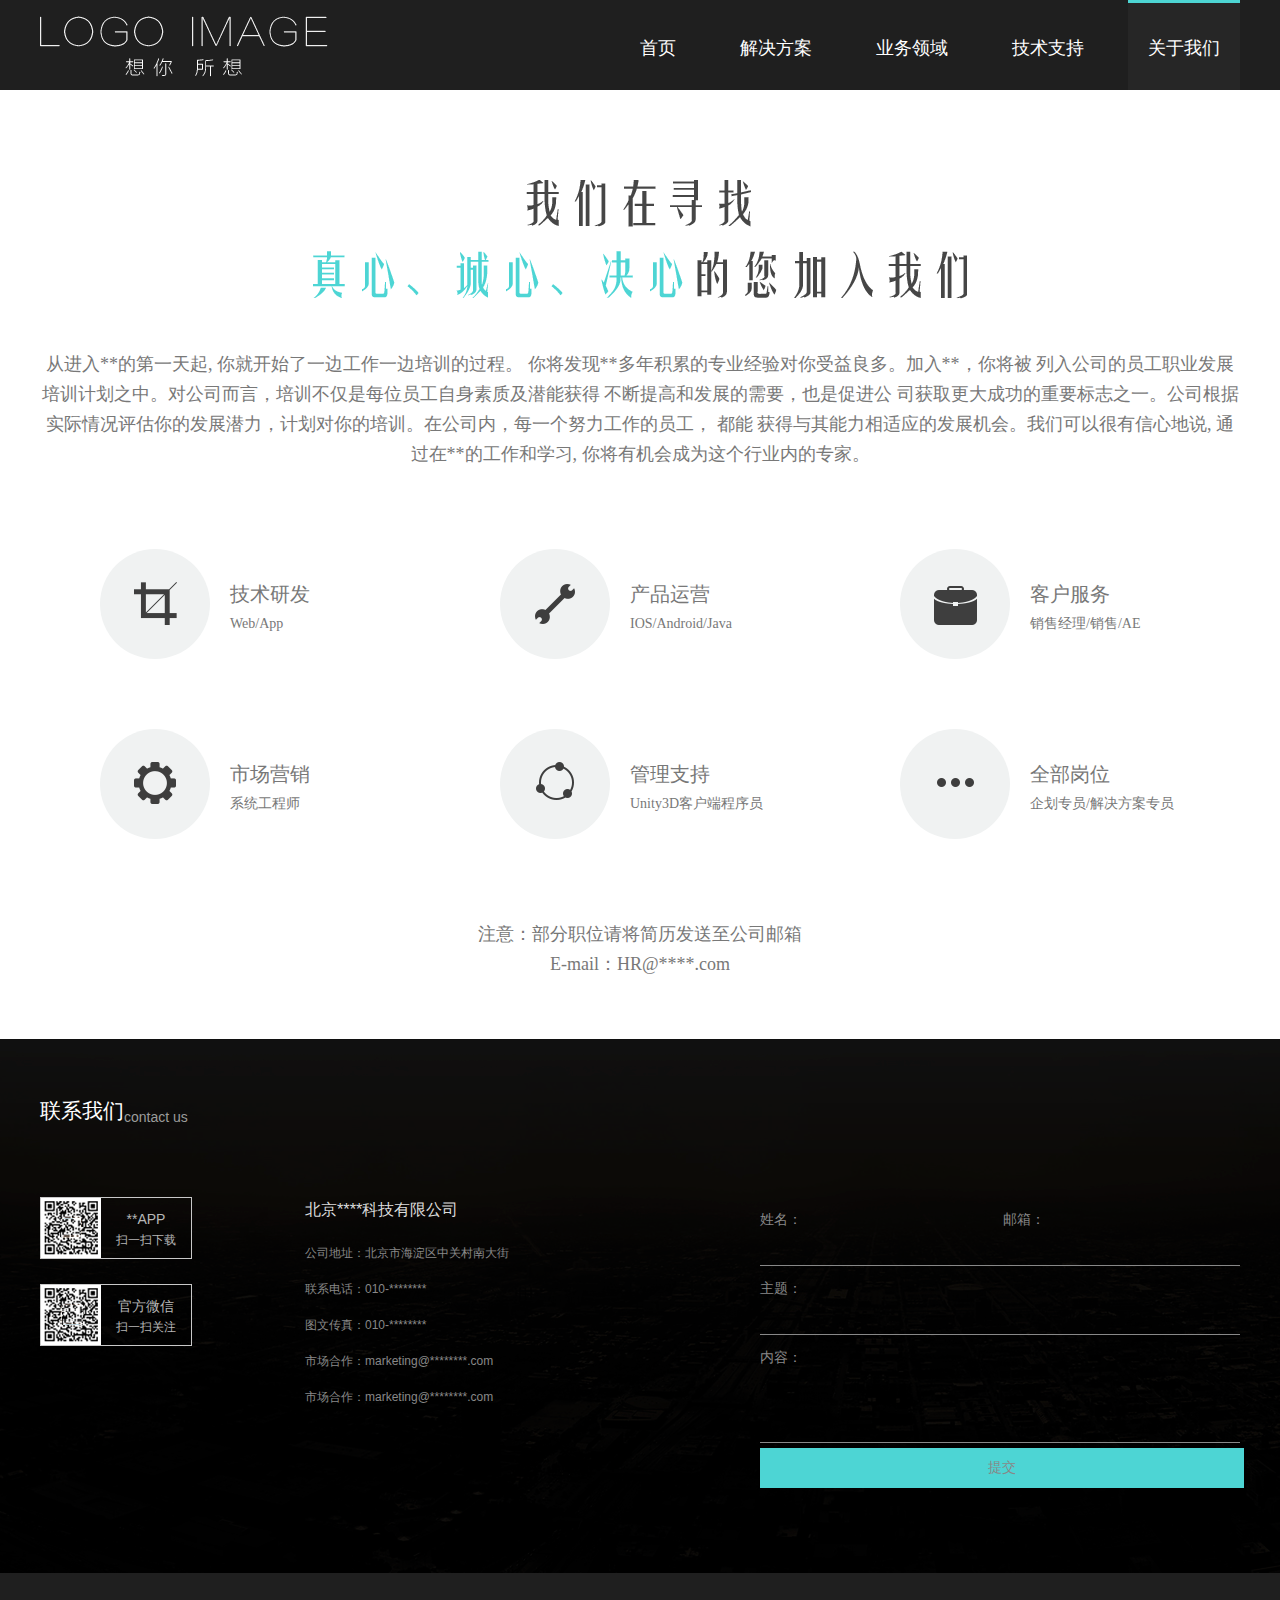
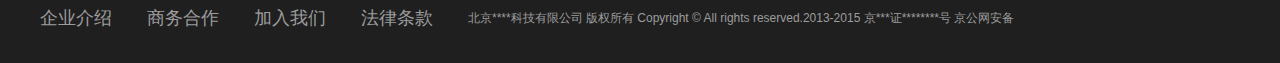
<file: join-us.html>
<!doctype html>
<html lang="en">
<head>
	<meta charset="UTF-8">
	<title>****技术有限公司-加入我们</title>
    <link type="text/css" href="css/global.css" rel="stylesheet">
    <link type="text/css" href="css/style.css" rel="stylesheet">
</head>
<body>
<!-- header start -->
	<div class="header">
		<div class="center">
			<a href="index.html" class="fl">
				<img src="./images/logoimage.png" alt="********" width="288" height="61">
			</a>
			<ul class="fr header-ul">
				<li class="header-nav"><a href="index.html">首页</a></li>
				<li class="header-nav"><a href="javacript:void(0);">解决方案</a></li>
				<li class="header-nav"><a href="javacript:void(0);">业务领域</a></li>
				<li class="header-nav"><a href="tec-support.html">技术支持</a></li>
				<li class="header-nav active header-nav-last"><a href="javacript:void(0);">关于我们</a></li>
			</ul>
		</div>
	</div>
	<div class="header-wrap"></div>
	<div class="navgation">
		<ul class="nav-ul"></ul>
	</div>
<!-- header over -->
<div class="container join-us" style="poistion:relative;">
	<div class="join-us-top">
		<img src="images/join-us-top.png" alt="我们在寻找真心、诚心、决心的您加入我们"/>
	</div>
	<div class="join-us-cont"><p>从进入**的第一天起, 你就开始了一边工作一边培训的过程。 你将发现**多年积累的专业经验对你受益良多。加入**，你将被 列入公司的员工职业发展培训计划之中。对公司而言，培训不仅是每位员工自身素质及潜能获得 不断提高和发展的需要，也是促进公 司获取更大成功的重要标志之一。公司根据实际情况评估你的发展潜力，计划对你的培训。在公司内，每一个努力工作的员工， 都能 获得与其能力相适应的发展机会。我们可以很有信心地说, 通过在**的工作和学习, 你将有机会成为这个行业内的专家。</p></div>
	<!--Join us jobs start-->
	<div class="join-us-jobs clearfix" id="join-us-jobs">
		<a href="javascript:void(0);">
			<span class="icon icon4"><i></i></span>
			<span class="desc"><b>技术研发</b>Web/App</span>
		</a>
		<a href="javascript:void(0);">
			<span class="icon icon5"><i></i></span>
			<span class="desc"><b>产品运营</b>IOS/Android/Java</span>
		</a>
		<a href="javascript:void(0);">
			<span class="icon icon6"><i></i></span>
			<span class="desc"><b>客户服务</b>销售经理/销售/AE</span>
		</a>
		<a href="javascript:void(0);">
			<span class="icon icon1"><i></i></span>
			<span class="desc"><b>市场营销</b>系统工程师</span>
		</a>
		<a href="javascript:void(0);">
			<span class="icon icon2"><i></i></span>
			<span class="desc"><b>管理支持</b>Unity3D客户端程序员</span>
		</a>
		<a href="javascript:void(0);">
			<span class="icon icon3"><i></i></span>
			<span class="desc"><b>全部岗位</b>企划专员/解决方案专员</span>
		</a>
	</div>
	<!--Join us jobs end-->
	<div class="join-us-notice">
		<p>注意：部分职位请将简历发送至公司邮箱</p>
		<p>E-mail：HR@****.com</p>
	</div>
</div>

<!-- Pop-up window -->
<div class="pop-up-job" id="pop-up-job" style="display:none;">
	<div class="mask"></div>
	<div class="dialog" id="dialog">
		<div id="close" class="close"></div>
		<h2>手机软件开发高级工程师</h2>
		<p>岗位职责</p>
		<p>根据公司需求进行移动客户端的开发，包括Android和iOS等多个平台，参与需求讨论和方案设计，进行编码和单元测试，修正bug。
		岗位要求</p>
		<p>1、大学本科及以上学历，计算机、通信及相关专业；具有扎实的计算机理论基础知识，熟悉数据结构和基本算法；</p>
		<p>2、至少具有Android或iOS平台1年以上的实际开发经验，至少有一款商用产品的完整开发经验，具有2个以上平台的开发经验者优先；</p>
		<p>3、精通C/Object-C/C++/Java编程语言，深刻理解iOS和Android操作系统原理、架构，熟悉它们的开发环境、调试工具；</p>
		<p>4、喜欢编程，喜欢不断持续优化代码，喜欢钻研，善于调试和分析，较强的理解能力、分析能力和执行力；</p>
		<p>5、熟悉微信、微博应用接口优先，有3D开发经验者优先。</p>
		<div class="tel">
			<p>联系方式：</p>
			<p>联系人：人力资源部</p>
			<p>E-mail：HR@gongsi.com</p>
		</div>
	</div>	
</div>
   <script type="text/javascript" >
   window.onload=function(){
   	var job=document.getElementById("join-us-jobs");
	var pop=document.getElementById("pop-up-job");  
	var as=job.getElementsByTagName("a");

    for(var i=0;i<as.length;i++){
    	as[i].onclick=function(){
    		pop.style.display="block";	
    	}
    }
    var close=document.getElementById("close");
    close.onclick=function(){
    	pop.style.display="none";
    }
   }</script>
<!-- footer start -->
<div id="promote">
	<div id="alert">
		<img src="./images/cloud.png" alt="" class="cloud">
		<p class="alert-info">您的留言已经提交成功，感谢您对我们的网站提出建议或意见！</p>
		<input type="button" value="我知道了" id="know">
	</div>
	<div class="alert-ee"></div>
	<div class="alert-close"></div>
</div>
<div class="footer">
	<div class="center">
		<div id="contact" class="clear">
			<h2 class="fl">联系我们</h2>
			<span id="con-en">contact us</span>
		</div>

		<div class="contact-info">
			<p class="contact-code">
				<span>
					<img src="./images/app.png" alt="**APP" width="54px" class="er-code">
				</span>
				<span class="con-name">**APP</span>
				<em class="con-sao">扫一扫下载</em>
			</p>
			<p class="contact-code">
				<span>
					<img src="./images/wechat.png" alt="**微信" width="54px" class="er-code">
				</span>
				<span class="con-name">官方微信</span>
				<em class="con-sao">扫一扫关注</em>
			</p>
		</div>
		<div class="contact-info">
			<h3>北京****科技有限公司</h3>
			<dl>
				<dt class="info-title">公司地址：北京市海淀区中关村南大街</dt>
				<dt class="info-title">联系电话：010-********</dt>
				<dt class="info-title">图文传真：010-********</dt>
				<dt class="info-title">市场合作：marketing@********.com</dt>
				<dt class="info-title">市场合作：marketing@********.com</dt>
			</dl>
		</div>
		<form class="contact-form" action="#" method="post">
			<div class="comment">
				<label for="name">姓名：</label><input type="text" name="name" size="22">
				<label for="email">邮箱：</label><input type="text" name="email" size="22">
			</div>
			<div class="comment">
				<label for="title">主题：</label><input type="text" name="title" size="57">
			</div>
			<div class="comment">
				<label for="content" id="form-con">内容：</label><textarea name="content" rows="5" cols="51"></textarea>
			</div>
			<div class="submit">
				<input type="submit" value="提交" id="submit-btn">
			</div>
		</form>
		
	</div>
</div>
<div class="copy">
	<div class="center">
		<ul>
			<li class="copy-nav"><a href="#">企业介绍</a></li>
			<li class="copy-nav"><a href="#">商务合作</a></li>
			<li class="copy-nav"><a href="join-us.html">加入我们</a></li>
			<li class="copy-nav"><a href="#">法律条款</a></li>
		</ul>
		<p class="copy-item fl">北京****科技有限公司 版权所有 Copyright &copy; All rights reserved.2013-2015   京***证********号   京公网安备</p>
	</div>
</div>
<div id="meng"></div>
<!-- footer end -->   
<script src="http://libs.baidu.com/jquery/1.8.3/jquery.min.js"></script>
<script type="text/javascript" src="./js/common.js"></script>
</body>
</html>
</file>
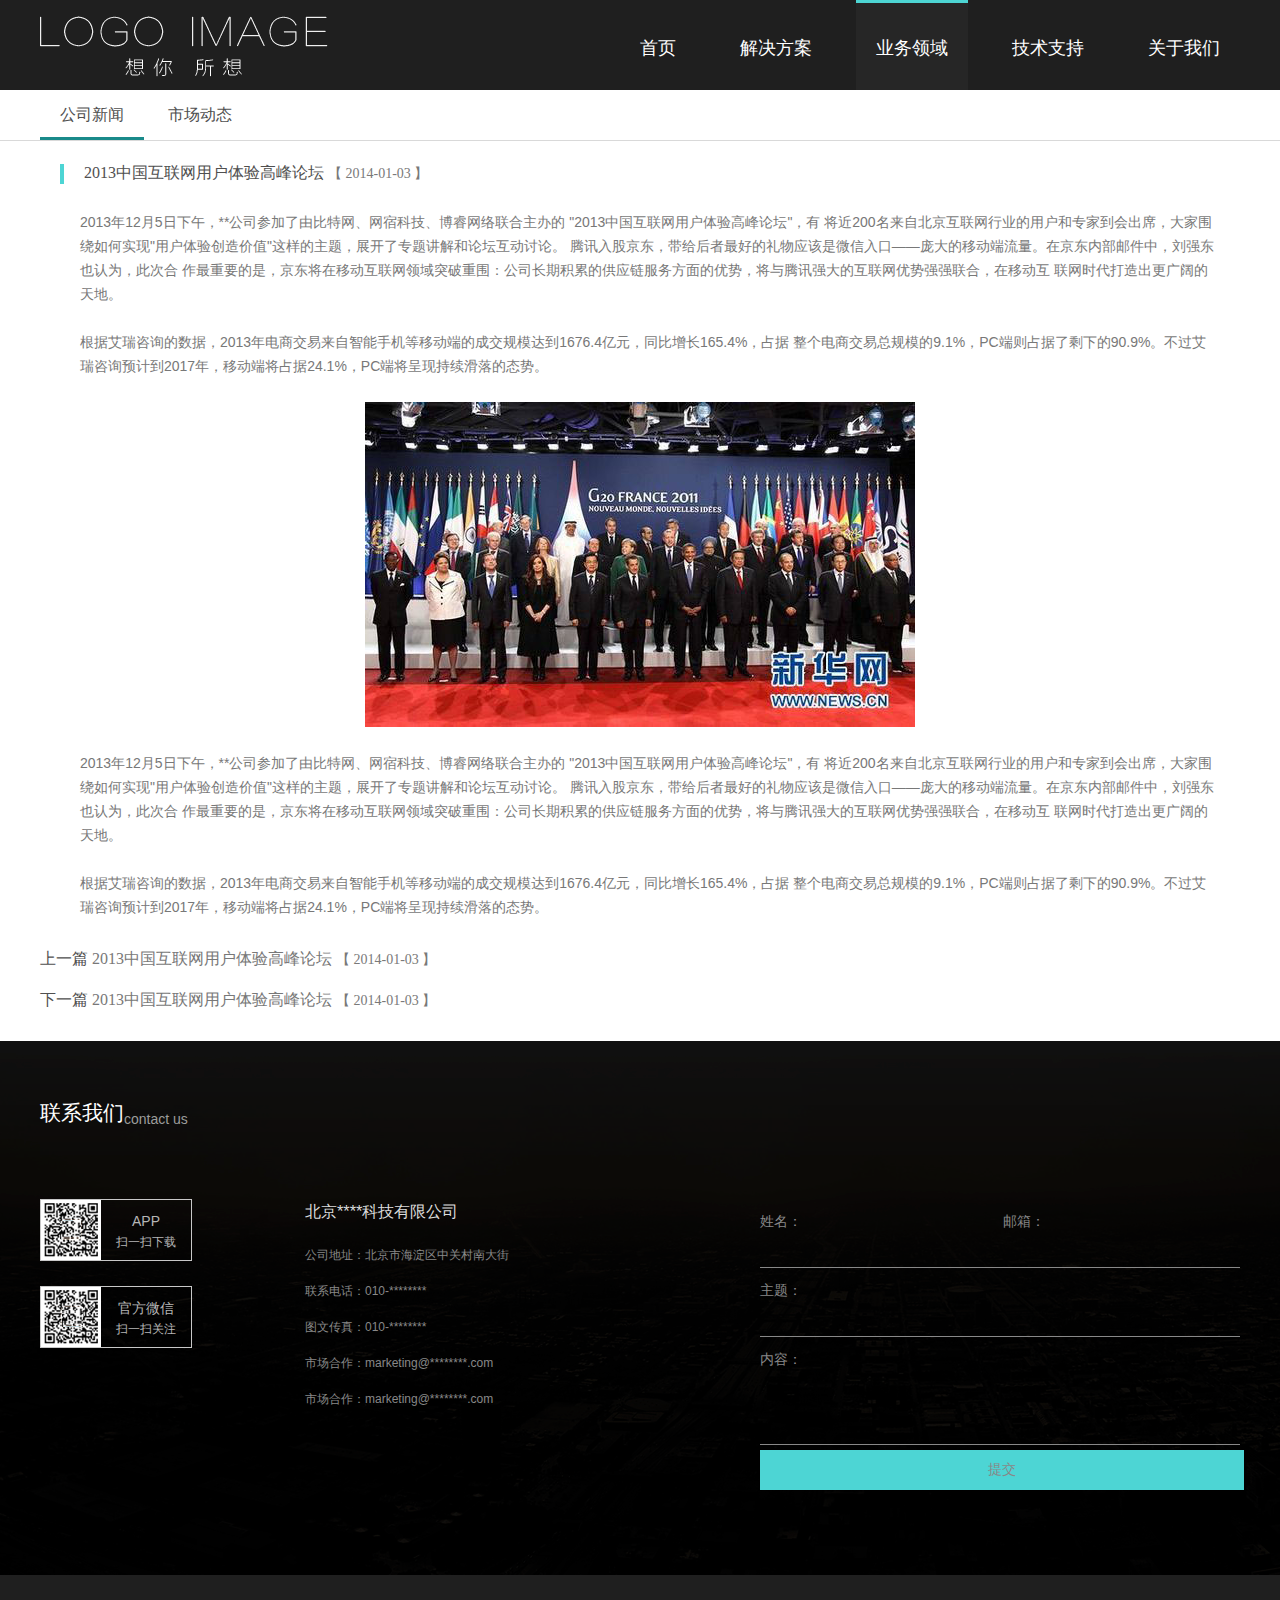
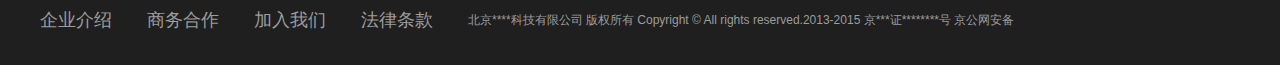
<file: news-content.html>
<!doctype html>
<html lang="en">
<head>
	<meta charset="UTF-8">
	<title>****科技有限公司-新闻详情</title>
	<link type="text/css" href="css/global.css" rel="stylesheet">
    <link type="text/css" href="css/style.css" rel="stylesheet">
</head>
<body>
<!-- header start -->
	<div class="header">
		<div class="center">
			<a href="index.html" class="fl">
				<img src="./images/logoimage.png" alt="********" width="288" height="61">
			</a>
			<ul class="fr header-ul">
				<li class="header-nav"><a href="index.html">首页</a></li>
				<li class="header-nav"><a href="javacript:void(0);">解决方案</a></li>
				<li class="header-nav active"><a href="javacript:void(0);">业务领域</a></li>
				<li class="header-nav"><a href="tec-support.html">技术支持</a></li>
				<li class="header-nav header-nav-last"><a href="javacript:void(0);">关于我们</a></li>
			</ul>
		</div>
	</div>
	<div class="header-wrap"></div>
	<div class="navgation">
		<ul class="nav-ul"></ul>
	</div>
<!-- header over -->
	<!-- article top menu -->
	<div class="top-line news">
		<div class="tab-menu">
			<a class="active" href="javacript:;">公司新闻</a>
			<a href="javascript:;">市场动态</a>
		</div>
	</div>
	<!-- article details start -->
	<div class="container">
		<div class="article-details">
			<div class="title"><i></i>2013中国互联网用户体验高峰论坛 <span> 【 2014-01-03 】</span></div>
			<p>2013年12月5日下午，**公司参加了由比特网、网宿科技、博睿网络联合主办的 "2013中国互联网用户体验高峰论坛"，有 将近200名来自北京互联网行业的用户和专家到会出席，大家围绕如何实现"用户体验创造价值"这样的主题，展开了专题讲解和论坛互动讨论。 腾讯入股京东，带给后者最好的礼物应该是微信入口——庞大的移动端流量。在京东内部邮件中，刘强东也认为，此次合 作最重要的是，京东将在移动互联网领域突破重围：公司长期积累的供应链服务方面的优势，将与腾讯强大的互联网优势强强联合，在移动互 联网时代打造出更广阔的天地。</p>
			<p>根据艾瑞咨询的数据，2013年电商交易来自智能手机等移动端的成交规模达到1676.4亿元，同比增长165.4%，占据 整个电商交易总规模的9.1%，PC端则占据了剩下的90.9%。不过艾瑞咨询预计到2017年，移动端将占据24.1%，PC端将呈现持续滑落的态势。</p>
			<img src="images/img/news1.jpg" />
			<p>2013年12月5日下午，**公司参加了由比特网、网宿科技、博睿网络联合主办的 "2013中国互联网用户体验高峰论坛"，有 将近200名来自北京互联网行业的用户和专家到会出席，大家围绕如何实现"用户体验创造价值"这样的主题，展开了专题讲解和论坛互动讨论。 腾讯入股京东，带给后者最好的礼物应该是微信入口——庞大的移动端流量。在京东内部邮件中，刘强东也认为，此次合 作最重要的是，京东将在移动互联网领域突破重围：公司长期积累的供应链服务方面的优势，将与腾讯强大的互联网优势强强联合，在移动互 联网时代打造出更广阔的天地。</p>
			<p>根据艾瑞咨询的数据，2013年电商交易来自智能手机等移动端的成交规模达到1676.4亿元，同比增长165.4%，占据 整个电商交易总规模的9.1%，PC端则占据了剩下的90.9%。不过艾瑞咨询预计到2017年，移动端将占据24.1%，PC端将呈现持续滑落的态势。</p>
		</div>
		<div class="up-down">
			<p>上一篇<a href=""> 2013中国互联网用户体验高峰论坛    <span class="time">【 2014-01-03 】</span></a></p>
			<p>下一篇<a href=""> 2013中国互联网用户体验高峰论坛    <span class="time">【 2014-01-03 】</span></a></p>
		</div>
	</div>
<!-- footer start -->
<div id="promote">
	<div id="alert">
		<img src="./images/cloud.png" alt="" class="cloud">
		<p class="alert-info">您的留言已经提交成功，感谢您对我们的网站提出建议或意见！</p>
		<input type="button" value="我知道了" id="know">
	</div>
	<div class="alert-ee"></div>
	<div class="alert-close"></div>
</div>
<div class="footer">
	<div class="center">
		<div id="contact" class="clear">
			<h2 class="fl">联系我们</h2>
			<span id="con-en">contact us</span>
		</div>

		<div class="contact-info">
			<p class="contact-code">
				<span>
					<img src="./images/app.png" alt="APP" width="54px" class="er-code">
				</span>
				<span class="con-name">APP</span>
				<em class="con-sao">扫一扫下载</em>
			</p>
			<p class="contact-code">
				<span>
					<img src="./images/wechat.png" alt="微信" width="54px" class="er-code">
				</span>
				<span class="con-name">官方微信</span>
				<em class="con-sao">扫一扫关注</em>
			</p>
		</div>
		<div class="contact-info">
			<h3>北京****科技有限公司</h3>
			<dl>
				<dt class="info-title">公司地址：北京市海淀区中关村南大街</dt>
				<dt class="info-title">联系电话：010-********</dt>
				<dt class="info-title">图文传真：010-********</dt>
				<dt class="info-title">市场合作：marketing@********.com</dt>
				<dt class="info-title">市场合作：marketing@********.com</dt>
			</dl>
		</div>
		<form class="contact-form" action="#" method="post">
			<div class="comment">
				<label for="name">姓名：</label><input type="text" name="name" size="22">
				<label for="email">邮箱：</label><input type="text" name="email" size="22">
			</div>
			<div class="comment">
				<label for="title">主题：</label><input type="text" name="title" size="57">
			</div>
			<div class="comment">
				<label for="content" id="form-con">内容：</label><textarea name="content" rows="5" cols="51"></textarea>
			</div>
			<div class="submit">
				<input type="submit" value="提交" id="submit-btn">
			</div>
		</form>
		
	</div>
</div>
<div class="copy">
	<div class="center">
		<ul>
			<li class="copy-nav"><a href="#">企业介绍</a></li>
			<li class="copy-nav"><a href="#">商务合作</a></li>
			<li class="copy-nav"><a href="#">加入我们</a></li>
			<li class="copy-nav"><a href="#">法律条款</a></li>
		</ul>
		<p class="copy-item fl">北京****科技有限公司 版权所有 Copyright &copy; All rights reserved.2013-2015   京***证********号   京公网安备</p>
	</div>
</div>
<div id="meng"></div>
<!-- footer end -->
<script src="http://libs.baidu.com/jquery/1.8.3/jquery.min.js"></script>
<script type="text/javascript" src="./js/common.js"></script>
</body>
</html>
</file>
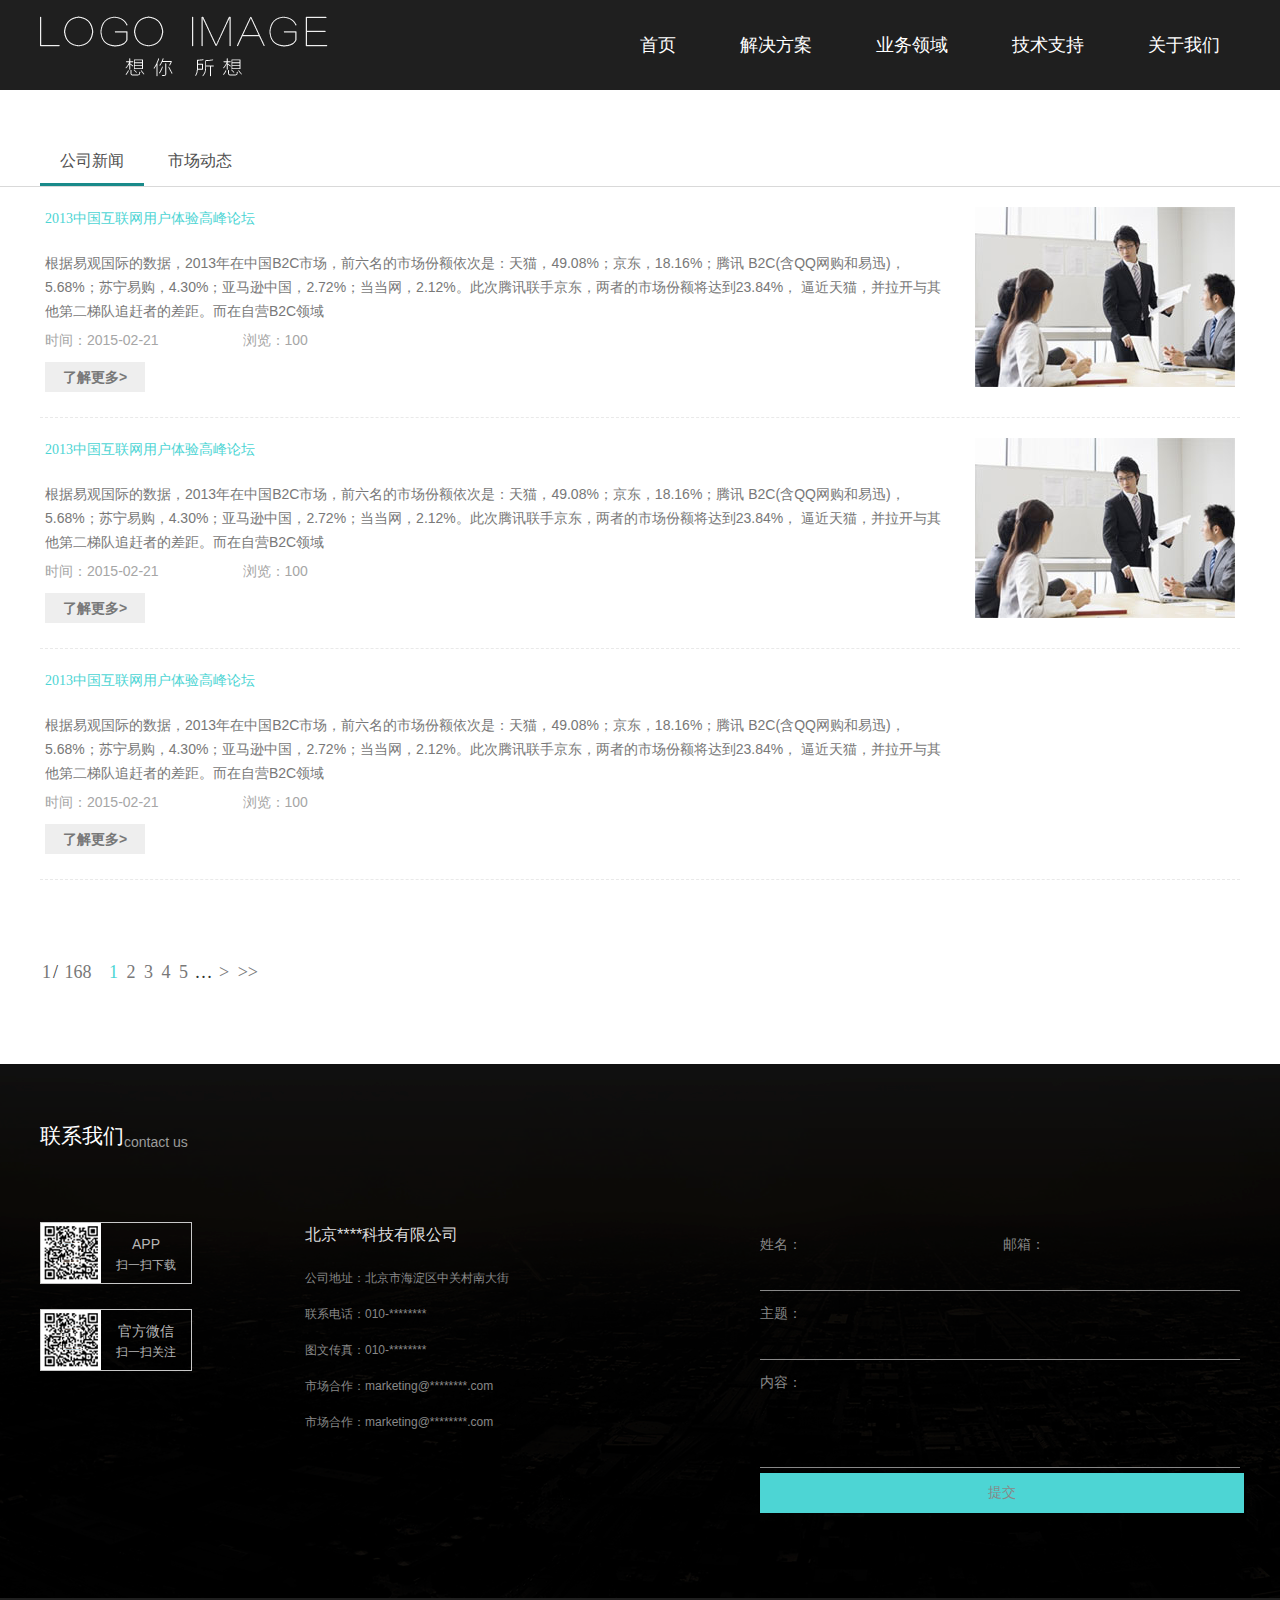
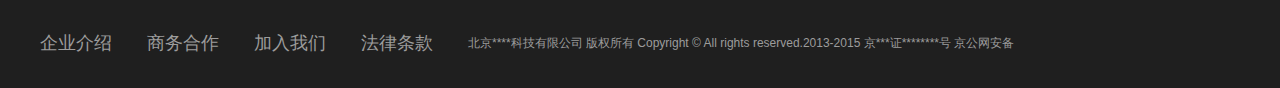
<file: news-list.html>
<!doctype html>
<html lang="en">
<head>
	<meta charset="UTF-8">
	<title>****科技有限公司-新闻动态</title>
	<link type="text/css" href="css/global.css" rel="stylesheet">
    <link type="text/css" href="css/style.css" rel="stylesheet">
    <script src="js/tab.js"></script>
</head>
<body>
<!-- header start -->
	<div class="header">
		<div class="center">
			<a href="index.html" class="fl">
				<img src="./images/logoimage.png" alt="********" width="288" height="61">
			</a>
			<ul class="fr header-ul">
				<li class="header-nav"><a href="index.html">首页</a></li>
				<li class="header-nav"><a href="javacript:void(0);">解决方案</a></li>
				<li class="header-nav"><a href="javacript:void(0);">业务领域</a></li>
				<li class="header-nav"><a href="tec-support.html">技术支持</a></li>
				<li class="header-nav header-nav-last"><a href="javacript:void(0);">关于我们</a></li>
			</ul>
		</div>
	</div>
	<div class="header-wrap"></div>
	<div class="navgation">
		<ul class="nav-ul"></ul>
	</div>
<!-- header over -->
<div class="news-wrap news">
	<div class="top-line">
		<div class="tab-menu" id="tab-menu">
			<a class="active" href="javacript:;">公司新闻</a>
			<a href="javascript:;">市场动态</a>
		</div>
	</div>
	<div class="container">
		<div class="tab-list" id="tab-list">
			<!--company news start -->
			<ul style="display:block">
				<li>
					<div class="cont">
						<div class="content">
							<a href="news-content.html" class="title">2013中国互联网用户体验高峰论坛</a>
							<p>根据易观国际的数据，2013年在中国B2C市场，前六名的市场份额依次是：天猫，49.08%；京东，18.16%；腾讯 B2C(含QQ网购和易迅)，5.68%；苏宁易购，4.30%；亚马逊中国，2.72%；当当网，2.12%。此次腾讯联手京东，两者的市场份额将达到23.84%， 逼近天猫，并拉开与其他第二梯队追赶者的差距。而在自营B2C领域</p>
							<div class="status">
								<span>时间：2015-02-21</span>
								<span>浏览：100</span>
								<a href="news-content.html" class="more">了解更多&gt;</a>
							</div>
						</div>
						<div class="pic"><img src="images/img/news.jpg" /></div>
					</div>
				</li>
				<li>
					<div class="cont">
						<div class="content">
							<a href="news-content.html" class="title">2013中国互联网用户体验高峰论坛</a>
							<p>根据易观国际的数据，2013年在中国B2C市场，前六名的市场份额依次是：天猫，49.08%；京东，18.16%；腾讯 B2C(含QQ网购和易迅)，5.68%；苏宁易购，4.30%；亚马逊中国，2.72%；当当网，2.12%。此次腾讯联手京东，两者的市场份额将达到23.84%， 逼近天猫，并拉开与其他第二梯队追赶者的差距。而在自营B2C领域</p>
							<div class="status">
								<span>时间：2015-02-21</span>
								<span>浏览：100</span>
								<a href="news-content.html" class="more">了解更多&gt;</a>
							</div>
						</div>
						<div class="pic"><img src="images/img/news.jpg" /></div>
					</div>
				</li>
				<li>
					<div class="cont">
						<div class="content content_img">
							<a href="news-content.html" class="title">2013中国互联网用户体验高峰论坛</a>
							<p>根据易观国际的数据，2013年在中国B2C市场，前六名的市场份额依次是：天猫，49.08%；京东，18.16%；腾讯 B2C(含QQ网购和易迅)，5.68%；苏宁易购，4.30%；亚马逊中国，2.72%；当当网，2.12%。此次腾讯联手京东，两者的市场份额将达到23.84%， 逼近天猫，并拉开与其他第二梯队追赶者的差距。而在自营B2C领域</p>
							<div class="status">
								<span>时间：2015-02-21</span>
								<span>浏览：100</span>
								<a href="news-content.html" class="more">了解更多&gt;</a>
							</div>
						</div>
					</div>
				</li>
			</ul>
			<!--company news end -->
			
			<!--market trend start -->
			<ul style="display:none">
				<li>
					<div class="cont">
						<div class="content">
							<a href="news-content.html" class="title">2013中国互联网用户体验高峰论坛</a>
							<p>市场动态根据易观国际的数据，2013年在中国B2C市场，前六名的市场份额依次是：天猫，49.08%；京东，18.16%；腾讯 B2C(含QQ网购和易迅)，5.68%；苏宁易购，4.30%；亚马逊中国，2.72%；当当网，2.12%。此次腾讯联手京东，两者的市场份额将达到23.84%， 逼近天猫，并拉开与其他第二梯队追赶者的差距。而在自营B2C领域</p>
							<div class="status">
								<span>时间：2015-02-21</span>
								<span>浏览：100</span>
								<a href="#" class="more">了解更多&gt;</a>
							</div>
						</div>
						<div class="pic"><img src="images/img/news.jpg" /></div>
					</div>
				</li>
				<li>
					<div class="cont">
						<div class="content">
							<a href="news-content.html" class="title">2013中国互联网用户体验高峰论坛</a>
							<p>根据易观国际的数据，2013年在中国B2C市场，前六名的市场份额依次是：天猫，49.08%；京东，18.16%；腾讯 B2C(含QQ网购和易迅)，5.68%；苏宁易购，4.30%；亚马逊中国，2.72%；当当网，2.12%。此次腾讯联手京东，两者的市场份额将达到23.84%， 逼近天猫，并拉开与其他第二梯队追赶者的差距。而在自营B2C领域</p>
							<div class="status">
								<span>时间：2015-02-21</span>
								<span>浏览：100</span>
								<a href="#" class="more">了解更多&gt;</a>
							</div>
						</div>
						<div class="pic"><img src="images/img/news.jpg" /></div>
					</div>
				</li>
				<li>
					<div class="cont">
						<div class="content content_img">
							<a href="news-content.html" class="title">2013中国互联网用户体验高峰论坛</a>
							<p>根据易观国际的数据，2013年在中国B2C市场，前六名的市场份额依次是：天猫，49.08%；京东，18.16%；腾讯 B2C(含QQ网购和易迅)，5.68%；苏宁易购，4.30%；亚马逊中国，2.72%；当当网，2.12%。此次腾讯联手京东，两者的市场份额将达到23.84%， 逼近天猫，并拉开与其他第二梯队追赶者的差距。而在自营B2C领域</p>
							<div class="status">
								<span>时间：2015-02-21</span>
								<span>浏览：100</span>
								<a href="#" class="more">了解更多&gt;</a>
							</div>
						</div>
					</div>
				</li>
			</ul>
			<!--market trend end -->
		</div>
		<!-- page start -->
		<div class="page ">
			<a href="#">1</a>/
			<a href="#">168</a>&nbsp;&nbsp;
			<a class="current" href="#">1</a>
			<a href="#">2</a>
			<a href="#">3</a>
			<a href="#">4</a>
			<a href="#">5</a>
			&hellip;
			<a href="#">&gt;</a>
			<a href="#">&gt;&gt;</a>
		</div>
	<!-- page end -->
	</div>
	
</div>
<!-- footer start -->
	<div id="promote">
		<div id="alert">
			<img src="./images/cloud.png" alt="" class="cloud">
			<p class="alert-info">您的留言已经提交成功，感谢您对我们的网站提出建议或意见！</p>
			<input type="button" value="我知道了" id="know">
		</div>
		<div class="alert-ee"></div>
		<div class="alert-close"></div>
	</div>
	<div class="footer">
		<div class="center">
			<div id="contact" class="clear">
				<h2 class="fl">联系我们</h2>
				<span id="con-en">contact us</span>
			</div>

			<div class="contact-info">
				<p class="contact-code">
					<span>
						<img src="./images/app.png" alt="APP" width="54px" class="er-code">
					</span>
					<span class="con-name">APP</span>
					<em class="con-sao">扫一扫下载</em>
				</p>
				<p class="contact-code">
					<span>
						<img src="./images/wechat.png" alt="微信" width="54px" class="er-code">
					</span>
					<span class="con-name">官方微信</span>
					<em class="con-sao">扫一扫关注</em>
				</p>
			</div>
			<div class="contact-info">
				<h3>北京****科技有限公司</h3>
				<dl>
					<dt class="info-title">公司地址：北京市海淀区中关村南大街</dt>
					<dt class="info-title">联系电话：010-********</dt>
					<dt class="info-title">图文传真：010-********</dt>
					<dt class="info-title">市场合作：marketing@********.com</dt>
					<dt class="info-title">市场合作：marketing@********.com</dt>
				</dl>
			</div>
			<form class="contact-form" action="#" method="post">
				<div class="comment">
					<label for="name">姓名：</label><input type="text" name="name" size="22">
					<label for="email">邮箱：</label><input type="text" name="email" size="22">
				</div>
				<div class="comment">
					<label for="title">主题：</label><input type="text" name="title" size="57">
				</div>
				<div class="comment">
					<label for="content" id="form-con">内容：</label><textarea name="content" rows="5" cols="51"></textarea>
				</div>
				<div class="submit">
					<input type="submit" value="提交" id="submit-btn">
				</div>
			</form>
			
		</div>
	</div>
	<div class="copy">
		<div class="center">
			<ul>
				<li class="copy-nav"><a href="#">企业介绍</a></li>
				<li class="copy-nav"><a href="#">商务合作</a></li>
				<li class="copy-nav"><a href="#">加入我们</a></li>
				<li class="copy-nav"><a href="#">法律条款</a></li>
			</ul>
			<p class="copy-item fl">北京****科技有限公司 版权所有 Copyright &copy; All rights reserved.2013-2015   京***证********号   京公网安备</p>
		</div>
	</div>
	<div id="meng"></div>
	<!-- footer end -->
	<script src="http://libs.baidu.com/jquery/1.8.3/jquery.min.js"></script>
	<script type="text/javascript" src="./js/common.js"></script>
</body>
</html>
</file>
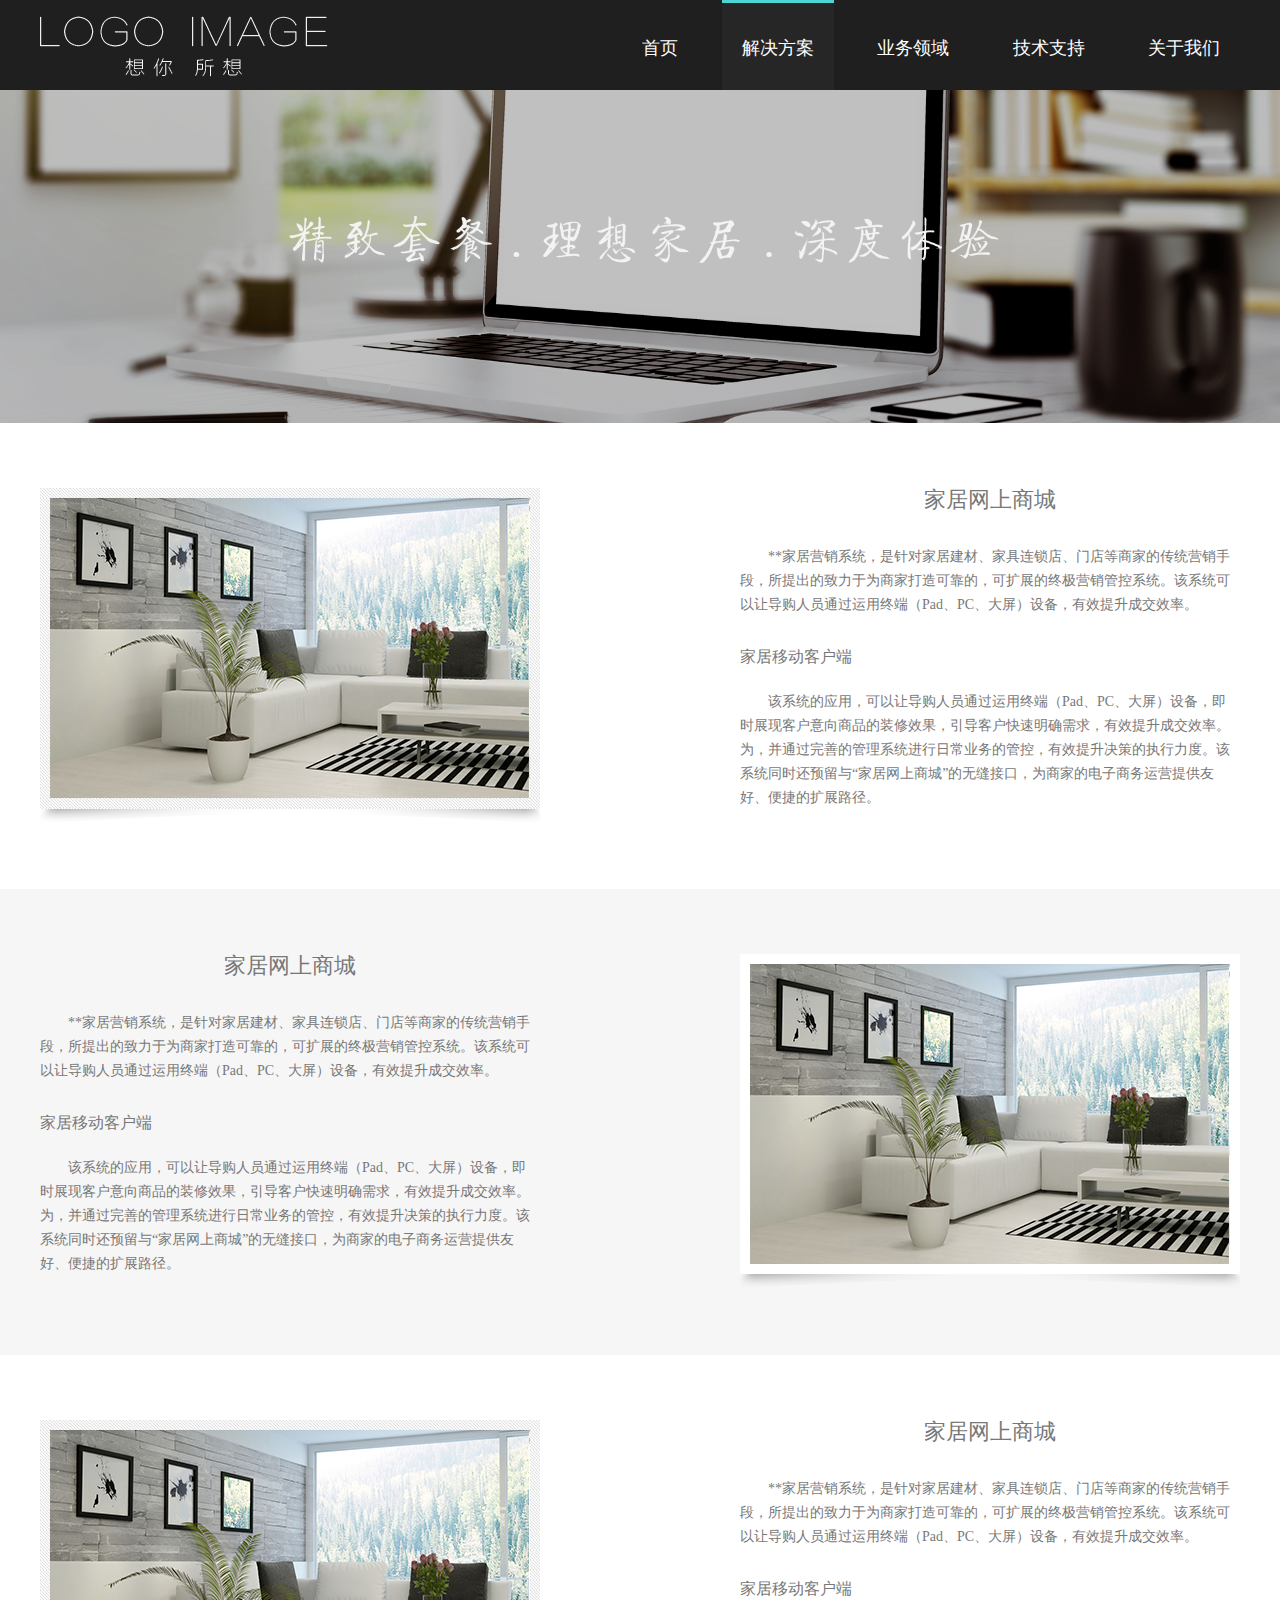
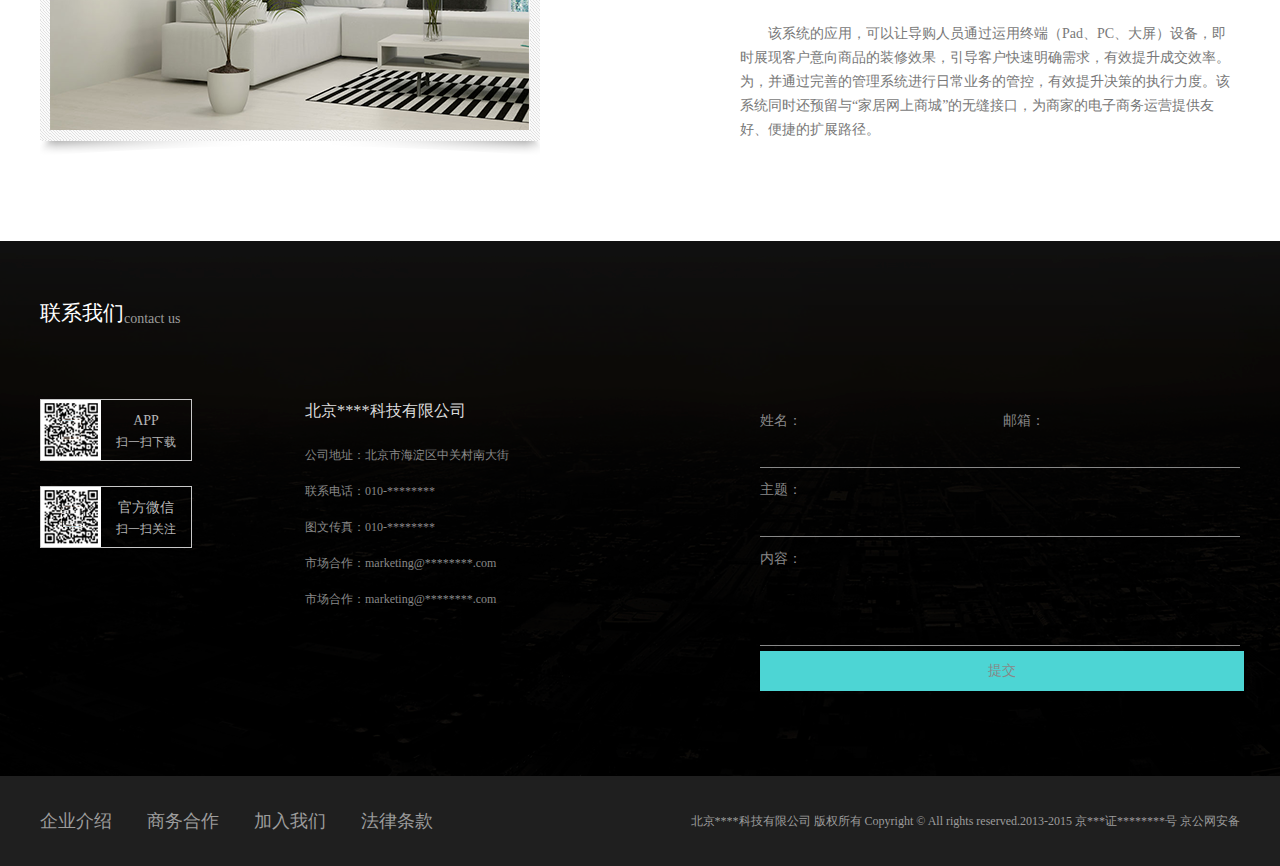
<file: solution.html>
<!DOCTYPE html>
<html lang="en">
<head>
	<meta charset="UTF-8">
	<title>****科技有限公司-解决方案</title>
	<meta name="keywords" content="">
    <meta name="description" content="">
	<link rel="stylesheet" href="./css/global.css">
	<link rel="stylesheet" href="./css/base.css">
</head>
<body id="solution">
	<!-- header start -->
	<div class="header">
		<div class="center">
			<a href="index.html" class="fl">
				<img src="./images/logoimage.png" alt="********" width="288" height="61">
			</a>
			<ul class="fr header-ul">
				<li class="header-nav"><a href="index.html">首页</a></li>
				<li class="header-nav active"><a href="javacript:void(0);">解决方案</a></li>
				<li class="header-nav"><a href="javacript:void(0);">业务领域</a></li>
				<li class="header-nav"><a href="tec-support.html">技术支持</a></li>
				<li class="header-nav header-nav-last"><a href="javacript:void(0);">关于我们</a></li>
			</ul>
		</div>
	</div>
	<div class="header-wrap"></div>
	<div class="navgation">
		<ul class="nav-ul"></ul>
	</div>
	<!-- header over -->

	<img src="./images/so_banner.png" alt="解决方案" width="100%" height="100%"/>
	<div class="so-main">
		<div class="so-main-item center">
			<div class="so-suite fl">
				<a href="#"><img src="./images/so_suite.png" alt="家居网上商城" width="480" height="300" class="so-suite-img"></a>
			</div>
			<div class="so-info fr">
				<h2>家居网上商城</h2>
				<p>**家居营销系统，是针对家居建材、家具连锁店、门店等商家的传统营销手段，所提出的致力于为商家打造可靠的，可扩展的终极营销管控系统。该系统可以让导购人员通过运用终端（Pad、PC、大屏）设备，有效提升成交效率。</p>
				<h3>家居移动客户端</h3>
				<p>该系统的应用，可以让导购人员通过运用终端（Pad、PC、大屏）设备，即时展现客户意向商品的装修效果，引导客户快速明确需求，有效提升成交效率。为，并通过完善的管理系统进行日常业务的管控，有效提升决策的执行力度。该系统同时还预留与“家居网上商城”的无缝接口，为商家的电子商务运营提供友好、便捷的扩展路径。 </p>
			</div>
		</div>
		<div class="so-second">
			<div class="so-main-item center">
				<div class="so-suite-second fr">
					<a href="#"><img src="./images/so_suite.png" alt="家居网上商城" class="so-suite-img-second" width="480" height="300">
					</a>
				</div>
				<div class="so-info fl">
					<h2>家居网上商城</h2>
					<p>**家居营销系统，是针对家居建材、家具连锁店、门店等商家的传统营销手段，所提出的致力于为商家打造可靠的，可扩展的终极营销管控系统。该系统可以让导购人员通过运用终端（Pad、PC、大屏）设备，有效提升成交效率。</p>
					<h3>家居移动客户端</h3>
					<p>该系统的应用，可以让导购人员通过运用终端（Pad、PC、大屏）设备，即时展现客户意向商品的装修效果，引导客户快速明确需求，有效提升成交效率。为，并通过完善的管理系统进行日常业务的管控，有效提升决策的执行力度。该系统同时还预留与“家居网上商城”的无缝接口，为商家的电子商务运营提供友好、便捷的扩展路径。 </p>
				</div>
			</div>
		</div>
		<div class="so-main-item center">
			<div class="so-suite fl">
				<a href="#"><img src="./images/so_suite.png" alt="家居网上商城" class="so-suite-img" width="480" height="300">
				</a>
			</div>
			<div class="so-info fr">
				<h2>家居网上商城</h2>
				<p>**家居营销系统，是针对家居建材、家具连锁店、门店等商家的传统营销手段，所提出的致力于为商家打造可靠的，可扩展的终极营销管控系统。该系统可以让导购人员通过运用终端（Pad、PC、大屏）设备，有效提升成交效率。</p>
				<h3>家居移动客户端</h3>
				<p>该系统的应用，可以让导购人员通过运用终端（Pad、PC、大屏）设备，即时展现客户意向商品的装修效果，引导客户快速明确需求，有效提升成交效率。为，并通过完善的管理系统进行日常业务的管控，有效提升决策的执行力度。该系统同时还预留与“家居网上商城”的无缝接口，为商家的电子商务运营提供友好、便捷的扩展路径。 </p>
			</div>
		</div>
	</div>


	<div id="promote">
		<div id="alert">
			<img src="./images/cloud.png" alt="" class="cloud">
			<p class="alert-info">您的留言已经提交成功，感谢您对我们的网站提出建议或意见！</p>
			<input type="button" value="我知道了" id="know">
		</div>
		<div class="alert-ee"></div>
		<div class="alert-close"></div>
	</div>
	<div class="footer">
		<div class="center">
			<div id="contact" class="clear">
				<h2 class="fl">联系我们</h2>
				<span id="con-en">contact us</span>
			</div>

			<div class="contact-info">
				<p class="contact-code">
					<span>
						<img src="./images/app.png" alt="APP" width="54" class="er-code">
					</span>
					<span class="con-name">APP</span>
					<em class="con-sao">扫一扫下载</em>
				</p>
				<p class="contact-code">
					<span>
						<img src="./images/wechat.png" alt="微信" width="54" class="er-code">
					</span>
					<span class="con-name">官方微信</span>
					<em class="con-sao">扫一扫关注</em>
				</p>
			</div>
			<div class="contact-info">
				<h3>北京****科技有限公司</h3>
				<dl>
					<dt class="info-title">公司地址：北京市海淀区中关村南大街</dt>
					<dt class="info-title">联系电话：010-********</dt>
					<dt class="info-title">图文传真：010-********</dt>
					<dt class="info-title">市场合作：marketing@********.com</dt>
					<dt class="info-title">市场合作：marketing@********.com</dt>
				</dl>
			</div>
			<form class="contact-form" action="#" method="post">
				<div class="comment">
					<label for="name">姓名：</label><input type="text" name="name" size="22">
					<label for="email">邮箱：</label><input type="text" name="email" size="22">
				</div>
				<div class="comment">
					<label for="title">主题：</label><input type="text" name="title" size="57">
				</div>
				<div class="comment">
					<label for="content" id="form-con">内容：</label><textarea name="content" rows="5" cols="51"></textarea>
				</div>
				<div class="submit">
					<input type="submit" value="提交" id="submit-btn">
				</div>
			</form>
			
		</div>
	</div>
	<div class="copy">
		<div class="center">
			<ul>
				<li class="copy-nav"><a href="#">企业介绍</a></li>
				<li class="copy-nav"><a href="#">商务合作</a></li>
				<li class="copy-nav"><a href="#">加入我们</a></li>
				<li class="copy-nav copy-nav-last"><a href="#">法律条款</a></li>
			</ul>
			<p class="copy-item fr">北京****科技有限公司 版权所有 Copyright &copy; All rights reserved.2013-2015   京***证********号   京公网安备</p>
		</div>
	</div>
	<div id="meng"></div>
	<script src="http://libs.baidu.com/jquery/1.8.3/jquery.min.js"></script>
	<script type="text/javascript" src="./js/common.js"></script>
</body>
</html>
</file>
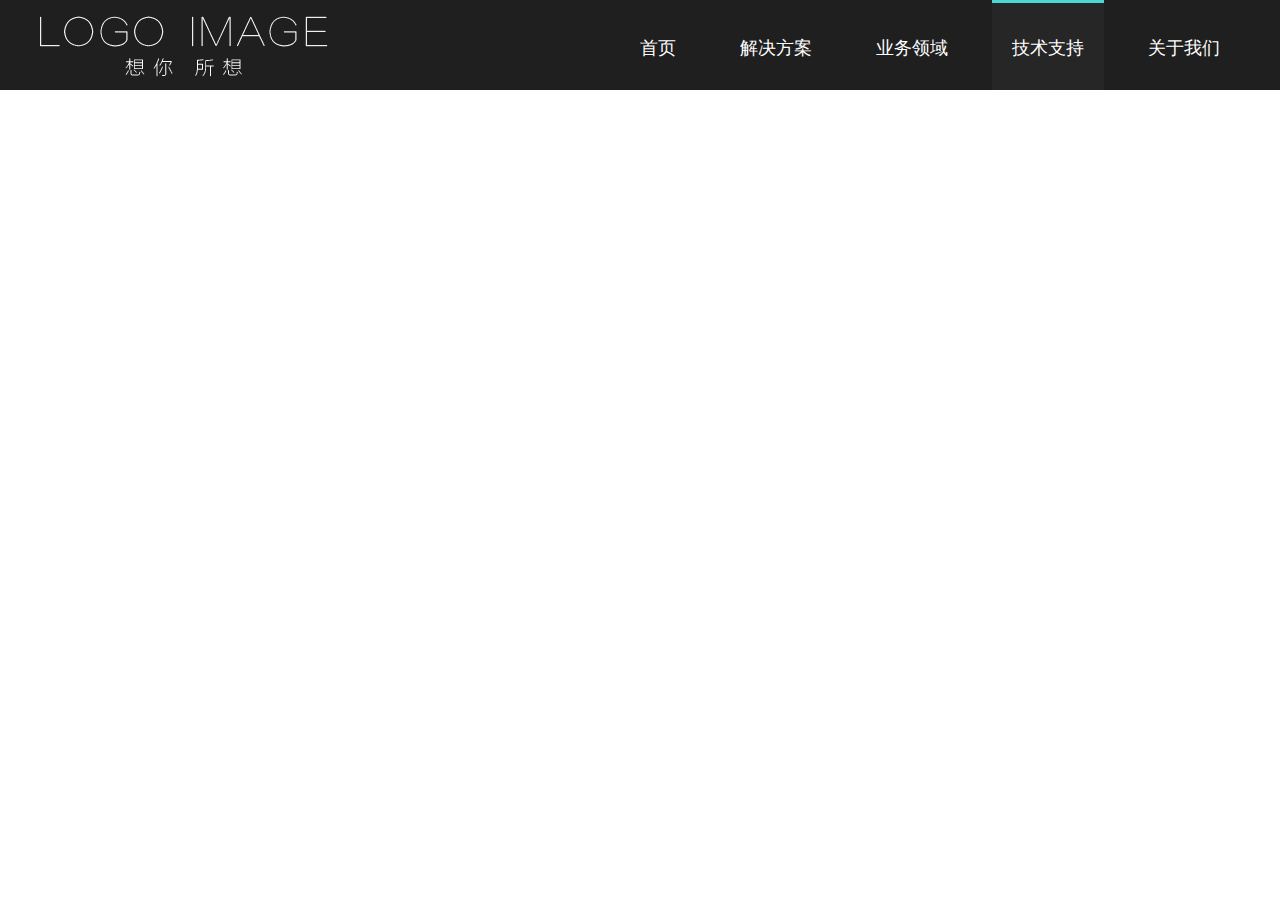
<file: tec-support.html>
<!doctype html>
<html lang="en">
<head>
	<meta charset="UTF-8">
	<title>****科技有限公司-技术支持</title>
	<link type="text/css" href="css/global.css" rel="stylesheet">
	<link type="text/css" href="css/style.css" rel="stylesheet">
    <link rel="stylesheet" href="css/jquery.fullPage.css"  rel="stylesheet">
    <script src="http://libs.baidu.com/jquery/1.8.3/jquery.min.js"></script>
	<script src="http://libs.baidu.com/jqueryui/1.8.22/jquery-ui.min.js "></script>
	<script src="js/jquery.fullPage.min.js"></script>
	<script>
	$(function(){
        $('#fullpage').fullpage({
            navigation: true,        // 显示导航
        });
        // $('#superContainer').css('top','0px');

	});
	</script>	
	<!--[if IE]>
        <script>
			$('#superContainer').css('top','0px');
        </script>
    <![endif]-->
</head>
<body>
<!-- header start -->
	<div class="header">
		<div class="center">
			<a href="index.html" class="fl">
				<img src="./images/logoimage.png" alt="********" width="288" height="61">
			</a>
			<ul class="fr header-ul">
				<li class="header-nav"><a href="index.html">首页</a></li>
				<li class="header-nav"><a href="solution.html">解决方案</a></li>
				<li class="header-nav"><a href="work.html">业务领域</a></li>
				<li class="header-nav active"><a href="tec-support.html">技术支持</a></li>
				<li class="header-nav header-nav-last"><a href="company.html">关于我们</a></li>
			</ul>
		</div>
	</div>
	<div class="header-wrap"></div>
	<div class="navgation">
		<ul class="nav-ul"></ul>
	</div>
<!-- header over -->
<!-- fullpage start -->

	<div id="fullpage">
	
	<!-- fisrt  -->
	<div class="section section1 " id="section1">
	 <div style="height:60px; background:red;position:fixed;z-index:1" id="header"></div>
		<div class="bg"><img src="images/section1.jpg" alt=""></div>
		<div class="contBg">
			<div class="bg11"></div>
			<div class="right">
				<h3>移动互联</h3>
				<p class="p11">**公司始终秉承“智慧创造价值，创新<br />引领未来”的企业理念，专注于三维图形<br />虚拟现实、增强现的研发与推广，致力于<br />为全行业提供针对运营、移动</p>
				<a href="#" class="more">点击查看视频</a>
			</div>
		</div>

	</div>
	<!-- second -->
	<div class="section section2" id="section2">
		<div class="bg"><img src="images/section2.jpg" alt=""></div>
		<div class="contBg">
			<div class="bg21"></div>
			<div class="left">
				<h3>计算机视觉</h3>
				<p class="p2">**公司始终秉承“智慧创造价值，创新引领未来”的企业理念，专注于三维图形虚拟现实、增强现的研发与推广，致力于为全行业提供针对运营、移动</p>
				<a href="#" class="more">点击查看视频</a>
		</div>
		</div>
	</div>
	<!-- three -->
	<div class="section section3" id="section3">
		<div class="bg"><img src="images/section3.jpg" alt=""></div>
		<div class="contBg">
			<div class="bg31"></div>
			<div class="right">
				<h3>虚拟现实</h3>
				<p class="p3">**公司始终秉承“智慧创造价值，创新引领未来”的企业理念，专注于三维图形虚拟现实、增强现的研发与推广，致力于为全行业提供针对运营、移动</p>
				<a href="#" class="more">点击查看视频</a>
			</div>
		</div>
		
	</div>
	<!-- four -->
	<div class="section section4" id="section4">
		<div class="bg"><img src="images/section4.jpg" alt=""></div>
		<div class="contBg">
			<div class="bg41"></div>
			<div class="left">
				<h3>大数据挖掘</h3>
				<p class="p4">**公司始终秉承“智慧创造价值，创新引领未来”的企业理念，专注于三维图形虚拟现实、增强现的研发与推广，致力于为全行业提供针对运营、移动</p>
				<a href="#" class="more">点击查看视频</a>
			</div>
		</div>
	</div>
	<!-- five -->
	<div class="section section5" id="section5">
		<div class="bg"><img src="images/section5.jpg" alt=""></div>
		<div class="contBg">
			<div class="bg51"></div>
			<div class="right">
				<h3>云计算</h3>
				<p class="p5">**公司始终秉承“智慧创造价值，创新引领未来”的企业理念，专注于三维图形虚拟现实、增强现的研发与推广，致力于为全行业提供针对运营、移动</p>
				<a href="#" class="more">点击查看视频</a>
			</div>
		</div>
	</div>
	<!-- six -->
	<div class="section section6" id="section6">
		<div class="bg"><img src="images/section6.jpg" alt=""></div>
		<div class="contBg">
			<div class="bg61"></div>
			<div class="left">
				<h3>深度定制</h3>
				<p class="p6">**公司始终秉承“智慧创造价值，创新引领未来”的企业理念，专注于三维图形虚拟现实、增强现的研发与推广，致力于为全行业提供针对运营、移动</p>
				<a href="#" class="more">点击查看视频</a>
			</div>
		</div>
	</div>
	<!-- six end -->
	
	
	
</div>
<!-- fullpage end -->
<script type="text/javascript" src="./js/common.js"></script>	
</body>
</html>
</file>
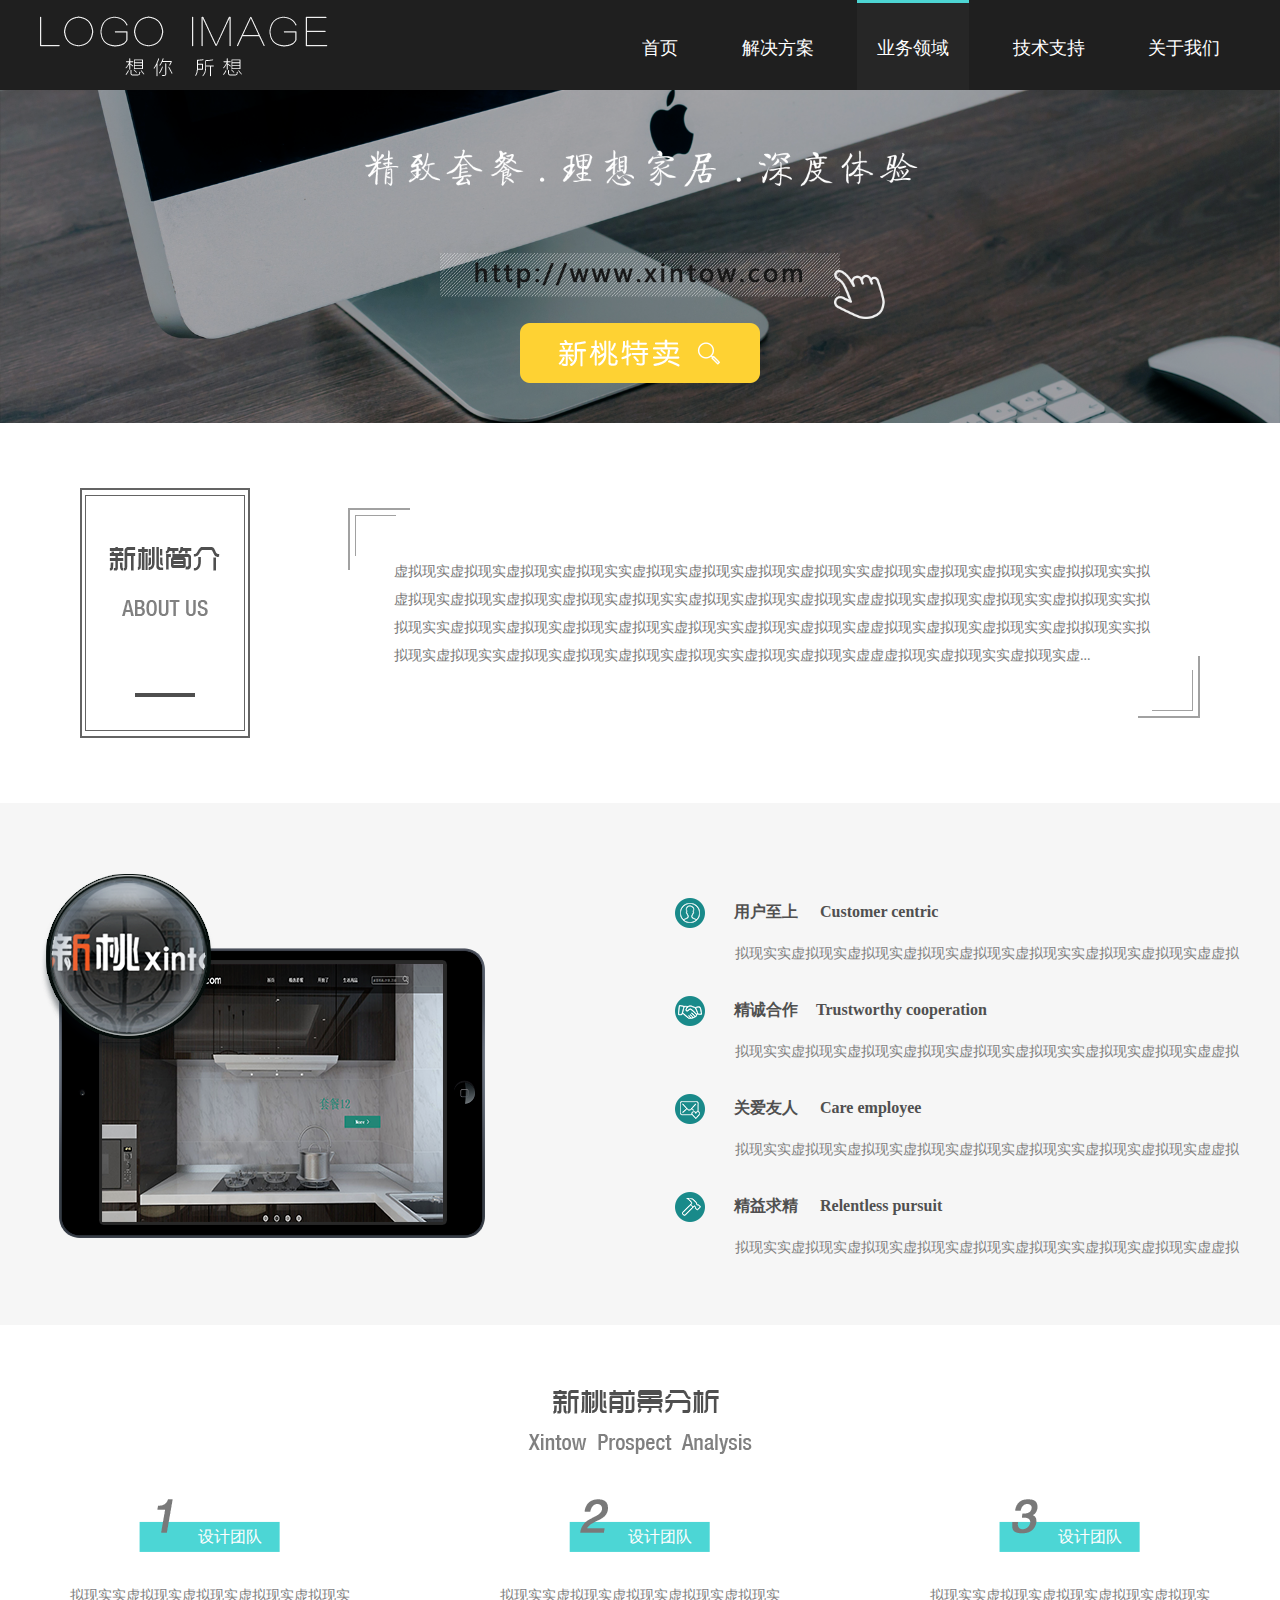
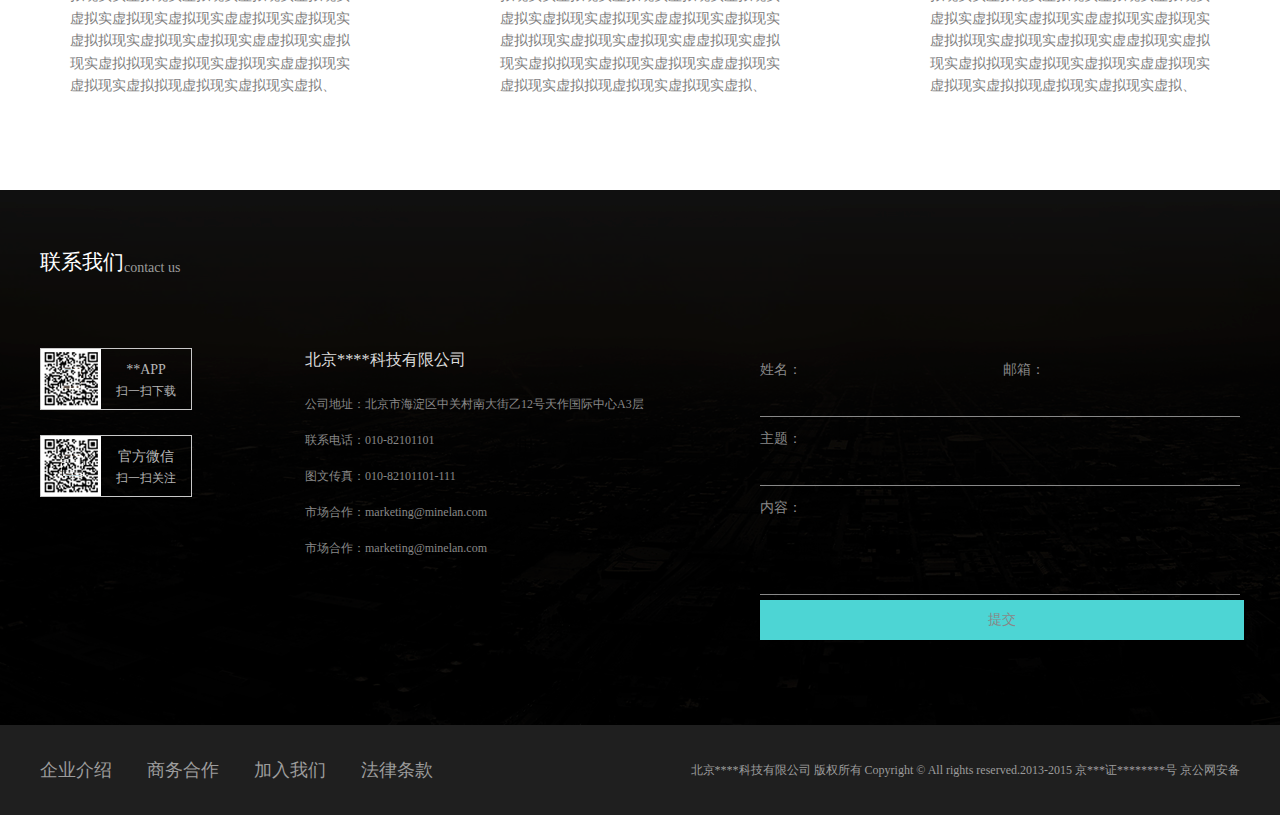
<file: work.html>
<!DOCTYPE html>
<html lang="en">
<head>
	<meta charset="UTF-8">
	<title>****科技有限公司-业务领域</title>
	<meta name="keywords" content="">
    <meta name="description" content="">
	<link rel="stylesheet" href="./css/global.css">
	<link rel="stylesheet" href="./css/base.css">
</head>
<body>

<!-- header start -->
	<div class="header">
		<div class="center">
			<a href="index.html" class="fl">
				<img src="./images/logoimage.png" alt="********" width="288" height="61">
			</a>
			<ul class="fr header-ul">
				<li class="header-nav"><a href="index.html">首页</a></li>
				<li class="header-nav"><a href="javacript:void(0);">解决方案</a></li>
				<li class="header-nav active"><a href="javacript:void(0);">业务领域</a></li>
				<li class="header-nav"><a href="tec-support.html">技术支持</a></li>
				<li class="header-nav header-nav-last"><a href="javacript:void(0);">关于我们</a></li>
			</ul>
		</div>
	</div>
	<div class="header-wrap"></div>
	<div class="navgation">
		<ul class="nav-ul"></ul>
	</div>
	<!-- header over -->

	<!-- banner -->
	<div class="work-banner">
		<img src="./images/work_banner.png" alt="解决方案" width="100%" height="100%"  />
		<a href="#" title="新桃" id="xintaobtn"><img src="./images/xintaobtn.png" alt="新桃"></a>
	</div>
	<!-- main -->
	<div class="so-main">
		<div class="so-main-item center">
			<div class="work-brief-img fl">
				<img src="./images/work_brief.png" alt="新桃简介" width="170" height="250">
			</div>
			<div class="work-brief fr">
				<p class="work-brief-info">虚拟现实虚拟现实虚拟现实虚拟现实实虚拟现实虚拟现实虚拟现实虚拟现实实虚拟现实虚拟现实虚拟现实实虚拟拟现实实拟虚拟现实虚拟现实虚拟现实虚拟现实虚拟现实实虚拟现实虚拟现实虚拟现实虚虚拟现实虚拟现实虚拟现实实虚拟拟现实实拟拟现实实虚拟现实虚拟现实虚拟现实虚拟现实虚拟现实实虚拟现实虚拟现实虚虚拟现实虚拟现实虚拟现实实虚拟拟现实实拟拟现实虚拟现实实虚拟现实虚拟现实虚拟现实虚拟现实实虚拟现实虚拟现实虚虚虚拟现实虚拟现实实虚拟现实虚...</p>
			</div>
		</div>
		<div class="so-second">
			<div class="so-main-item center">
				<div class="fl">
					<img src="./images/work_xintao.png" alt="" width="445" height="370">
				</div>
				<div class="work-xintao fr">
					<dl class="work-xintao-main">
						<dt id="work-person">
							<i></i>
							用户至上
							<span class="work-en">Customer centric</span>
						</dt>
						<dd class="work-xintao-dd">拟现实实虚拟现实虚拟现实虚拟现实虚拟现实虚拟现实实虚拟现实虚拟现实虚虚拟</dd>
						<dt id="work-coop">
							<i></i>
							精诚合作<span class="work-en">Trustworthy cooperation</span>
						</dt>
						<dd class="work-xintao-dd">拟现实实虚拟现实虚拟现实虚拟现实虚拟现实虚拟现实实虚拟现实虚拟现实虚虚拟</dd>
						<dt id="work-care">
							<i></i>
							关爱友人
							<span class="work-en">Care employee</span>
						</dt>
						<dd class="work-xintao-dd">拟现实实虚拟现实虚拟现实虚拟现实虚拟现实虚拟现实实虚拟现实虚拟现实虚虚拟</dd>
						<dt id="work-solve">
							<i></i>
							精益求精
							<span class="work-en">Relentless pursuit</span>
						</dt>
						<dd class="work-xintao-dd">拟现实实虚拟现实虚拟现实虚拟现实虚拟现实虚拟现实实虚拟现实虚拟现实虚虚拟</dd>
					</dl>
				</div>
			</div>
		</div>
		<div class="so-main-item center" id="work-last"> 
			<span class="new-xintao">
				<img src="./images/work_analy.png" alt="" width="224" height="64">
			</span>
			<div class="xintao-team">
				<div class="new-team fl">
					<h3 id="team-one">设计团队</h3>
					<p>拟现实实虚拟现实虚拟现实虚拟现实虚拟现实虚拟实虚拟现实虚拟现实虚虚拟现实虚拟现实虚拟拟现实虚拟现实虚拟现实虚虚拟现实虚拟现实虚拟拟现实虚拟现实虚拟现实虚虚拟现实虚拟现实虚拟拟现虚拟现实虚拟现实虚拟、</p>
				</div>
				<div class="new-team fl">
					<h3 id="team-two">设计团队</h3>
					<p>拟现实实虚拟现实虚拟现实虚拟现实虚拟现实虚拟实虚拟现实虚拟现实虚虚拟现实虚拟现实虚拟拟现实虚拟现实虚拟现实虚虚拟现实虚拟现实虚拟拟现实虚拟现实虚拟现实虚虚拟现实虚拟现实虚拟拟现虚拟现实虚拟现实虚拟、</p>
				</div>
				<div class="new-team fl new-team-last">
					<h3 id="team-three">设计团队</h3>
					<p>拟现实实虚拟现实虚拟现实虚拟现实虚拟现实虚拟实虚拟现实虚拟现实虚虚拟现实虚拟现实虚拟拟现实虚拟现实虚拟现实虚虚拟现实虚拟现实虚拟拟现实虚拟现实虚拟现实虚虚拟现实虚拟现实虚拟拟现虚拟现实虚拟现实虚拟、</p>
				</div>
			</div>		
		</div>
	</div>

	<!-- footer -->
	<div id="promote">
		<div id="alert">
			<img src="./images/cloud.png" alt="" class="cloud">
			<p class="alert-info">您的留言已经提交成功，感谢您对我们的网站提出建议或意见！</p>
			<input type="button" value="我知道了" id="know">
		</div>
		<div class="alert-ee"></div>
		<div class="alert-close"></div>
	</div>
	<div class="footer">
		<div class="center">
			<div id="contact" class="clear">
				<h2 class="fl">联系我们</h2>
				<span id="con-en">contact us</span>
			</div>

			<div class="contact-info">
				<p class="contact-code">
					<span>
						<img src="./images/app.png" alt="**APP" width="54" class="er-code">
					</span>
					<span class="con-name">**APP</span>
					<em class="con-sao">扫一扫下载</em>
				</p>
				<p class="contact-code">
					<span>
						<img src="./images/wechat.png" alt="**微信" width="54" class="er-code">
					</span>
					<span class="con-name">官方微信</span>
					<em class="con-sao">扫一扫关注</em>
				</p>
			</div>
			<div class="contact-info">
				<h3>北京****科技有限公司</h3>
				<dl>
					<dt class="info-title">公司地址：北京市海淀区中关村南大街乙12号天作国际中心A3层</dt>
					<dt class="info-title">联系电话：010-82101101</dt>
					<dt class="info-title">图文传真：010-82101101-111</dt>
					<dt class="info-title">市场合作：marketing@minelan.com</dt>
					<dt class="info-title">市场合作：marketing@minelan.com</dt>
				</dl>
			</div>
			<form class="contact-form" action="#" method="post">
				<div class="comment">
					<label for="name">姓名：</label><input type="text" name="name" size="22">
					<label for="email">邮箱：</label><input type="text" name="email" size="22">
				</div>
				<div class="comment">
					<label for="title">主题：</label><input type="text" name="title" size="57">
				</div>
				<div class="comment">
					<label for="content" id="form-con">内容：</label><textarea name="content" rows="5" cols="51"></textarea>
				</div>
				<div class="submit">
					<input type="submit" value="提交" id="submit-btn">
				</div>
			</form>
			
		</div>
	</div>
	<div class="copy">
		<div class="center">
			<ul>
				<li class="copy-nav"><a href="#">企业介绍</a></li>
				<li class="copy-nav"><a href="#">商务合作</a></li>
				<li class="copy-nav"><a href="#">加入我们</a></li>
				<li class="copy-nav copy-nav-last"><a href="#">法律条款</a></li>
			</ul>
			<p class="copy-item fr">北京****科技有限公司 版权所有 Copyright &copy; All rights reserved.2013-2015   京***证********号   京公网安备</p>
		</div>
	</div>
	<div id="meng"></div>
	<script src="http://libs.baidu.com/jquery/1.8.3/jquery.min.js"></script>
	<script type="text/javascript" src="./js/common.js"></script>
</body>
</html>
</file>
<file: css/style.css>
.container{
	width:1200px;
	margin:0 auto;
}
/*join us start*/
.join-us{
	font-size:18px;
	line-height:30px;
	font-family:"Microsoft YaHei";
	text-align:center;
}
.join-us-top{
	padding:90px 0 50px 0;
}
.join-us-cont{
	margin-bottom:20px;
}
.join-us-jobs{

}
.join-us-jobs a{
	width:30%;
	float:left;
	display:inline-block;
}
.join-us-jobs .icon{
	float:left;
	width:110px;
	height:110px;
	border-radius:55px;
	display:inline-block;
	background:#f0f2f2;
	transition:1s all ;
	-webkit-transition:1s all;
	-o-transition:1s all;
	-ms-transition:1s all;
	-moz-transition:1s all;

}
.join-us-jobs a:hover .icon{
	background:#4dd5d4;	
}
.join-us-jobs .icon i{
	display:inline-block;
	background:url(../images/img.png) no-repeat;
	text-align: center;
	width:43px;
	height:43px;
	overflow: hidden;
	margin:33px;

}
.join-us-jobs .icon:hover i{
	-webkit-animation:moveDown 1s;
		-ms-animation:moveDown 1s;
		-moz-animation:moveDown 1s;
		animation:moveDown 1s;
}
@-webkit-keyframes moveDown{
	0%{
		-webkit-transform:scale(0,0);
		opacity: 0;
	}
	100%{
		-webkit-transform:scale(1,1);
		opacity: 1;
	}
}
@-ms-keyframes moveDown{
	0%{
		-ms-transform:scale(0,0);
		opacity: 0;
	}
	100%{
		-ms-transform:scale(1,1);
		opacity: 1;
	}
}
@-moz-keyframes moveDown{
	0%{
		-moz-transform:scale(0,0);
		opacity: 0;
	}
	100%{
		-moz-transform:scale(1,1);
		opacity: 1;
	}
}
@keyframes moveDown{
	0%{
		transform:scale(0,0);
		opacity: 0;
	}
	100%{
		transform:scale(1,1);
		opacity: 1;
	}
}
.join-us-jobs .icon1 i{
	background-position: 0 0;
}
.join-us-jobs a:hover .icon1 i{
	background-position: 0 -43px;

}
.join-us-jobs .icon2 i{
	background-position: -43px 0;
}
.join-us-jobs a:hover .icon2 i{
	background-position: -43px -43px;
}
.join-us-jobs .icon3 i{
	background-position: -86px 0;
}
.join-us-jobs a:hover .icon3 i{
	background-position: -86px -43px;
}
.join-us-jobs .icon4 i{
	background-position: -129px 0;
}
.join-us-jobs a:hover .icon4 i{
	background-position: -129px -43px;
}
.join-us-jobs .icon5 i{
	background-position: -172px 0;
}
.join-us-jobs a:hover .icon5 i{
	background-position: -172px -43px;
}
.join-us-jobs .icon6 i{
	background-position: -215px 0;
}
.join-us-jobs a:hover .icon6 i{
	background-position: -215px -43px;
}
.join-us-jobs a{
	margin-top:60px;
	width:340px;
	padding-left:60px;
}
.join-us-jobs .desc {
	float:left;
	padding:30px 20px;
	font-size:14px;
	text-align: left;
}
.join-us-jobs .desc b{
	font-size:20px;
	font-weight:normal;
	display:block;
}
.join-us-notice{
	margin-top:70px;
	margin-bottom:60px;
}
.pop-up-job{
}
.pop-up-job .mask{
	width:100%;
	height:100%;
	background:rgba(0,0,0,0.4); 
	left:0; 
	position:fixed; 
	top:0; 
	z-index:3; 
}
.pop-up-job .dialog h2{
	font-size:18px;
	font-family: "Microsoft YaHei";
	font-weight: normal;
	margin-bottom:30px;
}
.pop-up-job .dialog  .tel{
	margin-top:100px;
}
.pop-up-job .dialog {
	background-color:#fff; 
	height:auto;
	left:50%; 
	padding:1px; 
	position:fixed !important; /* 浮动对话框 */ 
	position:absolute; 
	top:50%; 
	padding:80px;
	width:50%;
	z-index:5; 
	display:block; 
	transform:translate(-50%,-50%);
}
.pop-up-job .close{
	position: absolute;
	right:-40px;
	top:0;
	z-index:3;
	background:url(../images/close.png);
	width:30px;
	height:30px;
	cursor:pointer
}
/*join us end*/
/*news list start*/
.news-wrap{
	padding-top:46px;
}
.news .tab-menu{
	width:1200px;
	margin:0 auto;
	height:50px;
}
.top-line{
	border-bottom:1px solid #d9d9d9;
}
.top-line .tab-menu a{
	color:#505050;
	font-size:16px;
	line-height:50px;
	font-family:"Microsoft YaHei";
	padding:17px 20px 14px;
}
.top-line .tab-menu a.active{
	border-bottom:3px solid #198a8a;
}
.news .tab-list{
	line-height:24px;
}
.news .tab-list li{
	border-bottom:1px dashed #e9e9e9;
}
.news .tab-list .title{
	color:#4dd5d4;
	font-family:"Microsoft YaHei";
	display:block;
	margin:20px 0;
}
.news .cont{
	position: relative;
	padding:20px 0; 
	height:190px;
}
.news .cont .content{
	position: absolute;
	left:5px;
	top:0;
	width:75%;
}
.news .content_img{
	width:100%;
}
.news .cont .pic{
	position: absolute;
	right:5px;
	top:20px;
}
.news .status{
	margin-top:5px;
}
.news .status span{
	color:#a6a6a6;
	margin-right:80px;
}
.news .cont .more{
	width:100px;
	height:30px;
	display:block;
	background:#eee;
	font-weight:bold;
	color:#787878;
	line-height:30px;
	text-align: center;
	margin-top:10px;
}
/*page start*/
.page{
	margin:80px 0;
	font-size:18px;
	color:#343434;
	font-family:"Microsoft YaHei";
}
.page a.current{
	color:#4dd5d4;
}
.page a{
	padding:0 2px;
}
/* article details */
.article-details{
	padding:20px;
	text-align: center;
}
.article-details .title{
	color:#505050;
	font-size:16px;
	text-align: left;
	font-family:"Microsoft YaHei";
}
.article-details .title i{
	display:inline-block;
	width:4px;
	height:20px;
	background:#4dd5d4;
	margin-right:20px;
	vertical-align:middle;
}
.article-details .title span{
	color:#797979;
	font-size:14px;
}
.article-details p{
	margin-top:24px;
	text-align: left;
	padding-left:20px;
}
.article-details img{
	margin:24px 0 0 0;
}
.up-down{
	color:#505050;
	font-size:16px;
	font-family:"Microsoft YaHei";
	line-height:40px;
}
.up-down span.time{
	color:#797979;
	font-size:14px;
}
/*about us*/
.company .top-line{
	text-align:center;
	font-size:18px;
	margin:20px 0;
}
.company .main{
	padding:0 20px 0 40px;
}
.main h3,.main h2{
	font-size:16px;
	margin-top:20px;
	font:16px/30px "Microsoft YaHei";
}
.main p{
	margin-top:15px;
	text-indent: 28px;
}
.arrow-up {
	margin-left:-4px;
	margin-top:-2px;
    width:0; 
    height:0; 
    border-left:8px solid transparent;
    border-right:8px solid transparent;
    border-bottom:10px solid #4dd5d4;
    padding:2px;
    background:#fff;
}
/*tech support*/
.section {position: relative;overflow: hidden;}
.section .bg { position: absolute; left: 0; top: 0; width: 100%; height: 100%;}
.section .bg img { display: block; width: 100%; height: 100%;}
.section .contBg{width:1200px;margin:0 auto;position: relative;height:100%;}
.section .left{ position:relative;width:100%; height:100%;}
.section .right{ position:relative;width:100%; height:100%;}
.section h3 { margin-left:80px;position: absolute; text-indent: -9999px;opacity: 0; -webkit-transform:scale(0.5, 0.5); transform:scale(0.5, 0.5); transition: all 1s;background-repeat: no-repeat;}
.section .more{position: absolute; opacity:0;bottom:30%;width:200px;height:50px;background:#fff;border-radius:50px;display:block;font-size:24px;line-height:50px;font-family: "幼圆";text-align:center;}
.section .left .more{left:80px;top:70%;}
.section .right .more{left:50%;top:70%;margin-left:90px;}
.section1 .more,.section5 .more{color:#4fade0;}
.section2 .more{color:#83d654;}
.section3 .more{color:#6cbdf7;}
.section4 .more{color:#fbb757;}
.section6 .more{color:#f07c5f;}

.bg11 { position: absolute; bottom:50%;left:0;width: 100%; height:561px;margin-bottom:230px;background: url(../images/bg11.png) 0 0 no-repeat; transition: all 1s;}
.p11 {  position:absolute;left:50%;top:45%;margin-left:80px;width: 440px;font-size: 24px; color: #fff; opacity: 0; transition: all 0.5s;font-family:"黑体";line-height:40px;}
.section1 h3{background-image: url(../images/slogan.png);width: 149px; height: 40px;left:50%;top:38%;}

.bg21 { position: absolute; left: 50%; top:50%;margin-top:-211px; width: 441px; height: 432px; margin-left:50%; background: url(../images/bg21.png) 0 0 no-repeat; opacity: 0; transition: all 1s;}
.p2,.p4,.p6 { position:absolute;left:0%;top:45%;margin-left:80px;width: 440px;font-size: 24px; color: #fff; opacity: 0; transition: all 0.5s;font-family:"黑体";line-height:40px;}
.section2 h3{ background-image: url(../images/bg22.png); left:0%; top: 38%; width: 179px; height: 36px;}

.bg31 { position: absolute; left: 10%; bottom:50%;margin-bottom:177px;width: 492px; height: 355px; background: url(../images/bg31.png) 0 0 no-repeat; opacity: 0; transition: all 1s;}
.p3,.p5 { position: absolute; width: 440px; left:50%; top: 45%;  font-size: 24px; margin-left:90px; color: #FFFDE1; opacity: 0; transition: all 1s;font-family:"黑体";line-height:40px;}
.section3 h3{ background-image: url(../images/bg32.png); left:50%; top: 38%; width: 141px; height: 46px;}

.bg41{ position: absolute; left:50%; bottom: 50%; width: 414px; height: 410px;margin-bottom:-205px; margin-left: 50%; background-image: url(../images/bg41.png); transition: all 1s;opacity: 0;}
.section4 h3{ background-image: url(../images/bg42.png); left:0%; top: 38%; width: 184px; height: 37px;}

.bg51{ position: absolute; left: 10%; bottom: 50%; width: 357px; height:371px;margin-bottom:185px; background-image: url(../images/bg51.png); transition: all 1s;opacity: 0;}
.section5 h3{ background-image: url(../images/bg52.png); left:50%; top: 38%; width: 111px; height: 43px;}

.bg61{ position: absolute; left: 50%; bottom: 50%; width:350px; height: 360px;margin-bottom:-180px; margin-left: 50%; background-image: url(../images/bg61.png); transition: all 1s;opacity: 0;}
.section6 h3{ background-image: url(../images/bg62.png); left:0%; top: 38%; width: 152px; height: 44px;  }
/*css3 动画*/
.active h3 { opacity: 1; -webkit-transform:scale(1, 1); transform:scale(1, 1); transition-delay: 0.7s;}
.active .more{opacity:1;transition-delay: 1s;transition-duration: 1s;}
.active .p11 { opacity: 1; transition-delay: 0.7s;}
.active .bg11 { bottom: 0px; opacity: 1; transition-delay: 0.7s; }

.active .p2,.active .p4,.active .p6 { opacity: 1; transition-duration: 1s; transition-delay: 0.7s;}
.active .bg21,.active .bg41,.active .bg61 {left:80px; opacity: 1; transition-delay: 0.7s;}

.active .p3,.active .p5 {  opacity: 1; transition-delay: 0.7s;}
.active .bg31,.active .bg51 {bottom:100px; opacity: 1; transition-delay: 0.7s;}
</file>
<file: css/base.css>
/*solution start*/
body{
	margin:0;
	padding:0;
	width:100%;
	font-family: "微软雅黑";
}
/*#solution{
	position:relative;
}*/
.so-main-item{
	padding:65px 0;
	overflow:hidden;
}
.so-second{
	background-color: #F6F6F6;
}
.so-info{ 
	width:500px;
	vertical-align: middle;
	line-height:170%;
}
.so-suite{
	width:500px;
	padding-bottom:16px;
	background:url(../images/so_07.png);
}
.so-suite-second{
	padding-bottom:16px;
	background:url(../images/so_08.png);
}
.so-suite-img{
	padding:10px;
	background:url(../images/so_03.png);
}
.so-suite-img-second{
	border:10px solid #FFF;
}
.so-info > h2{
	font-size:22px;
	margin-bottom:33px;
	text-align: center;
}
.so-info > p{
	font-size:14px;
	text-indent: 2em;
}
.so-info > h3{
	font-size:16px;
	margin-top:28px;
	margin-bottom:22px;
}
/*solution over*/

/*work start*/
.work-banner{
	width:100%;
	position:relative;
}
#xintaobtn{
	position:absolute;
	top:70%;
	left:50%;
	margin-left:-120px;
	z-index:2;
	*zoom: 1;
}
.work-brief{
	width:852px;
	height:210px;
	background: url(../images/work_about.png) no-repeat;
	margin-top:20px;
	line-height:200%;
	font-size:14px;
	 margin-right:40px; 
	position:relative;
}
.work-brief-img{
	margin-left:40px;
}
.work-brief-info{
	width:762px;
	position:absolute;
	top:50%;
	left:50%;
	margin-left:-380px;
	margin-top:-55px;
}
#work-last{
	text-align:center;
}
.work-xintao{
	width:565px;
}
.work-xintao-main > dt{
	padding-top:30px;
	padding-bottom:14px;
	font-size:16px;
	font-weight: 600;
	color:#505050;
}
.work-en{
	margin-left:18px;
}
.work-xintao-main > dd{
	padding-left:60px;
	color:#7e7e7e;
}
.so-second i{
	width:30px;
	height:30px;
	display: inline-block;
	background:url(../images/img1.png) no-repeat;
	vertical-align: middle;
	margin-right:25px;
}
#work-person i{
	background-position:0 0;
}
#work-solve i{
	background-position:0 -30px;
}
#work-care i{
	background-position:0 -60px;
}
#work-coop i{
	background-position:0 -90px;
}
.new-xintao{
	position:relative;
	width: 1200px;
	display:inline-block;
	text-align:center;
}
.new-team{
	width:280px;
	margin-right:150px;
}
.new-team-last{
	margin-right:0;
}
.xintao-team{
	margin-top:45px;
	display: inline-block;
	text-align:center;
}
#team-one,#team-two,#team-three{
	width:101px;
	height:53px;
	margin-left:69px;
	line-height: 75px;
	color:#FFF;
	padding-left:40px;
	text-align:center;
}
#team-one{
	background: url(../images/work_one.png) no-repeat 45% top;
}
#team-two{
	background: url(../images/work_two.png) no-repeat 45% top;
}
#team-three{
	background: url(../images/work_three.png) no-repeat 45% top;
}
.new-team > p{
	font-size:14px;
	line-height:160%;
	margin-top:33px;
	color:#7e7e7e;
	text-align:left;
}


/*work over*/
</file>
<file: css/global.css>
@charset "utf-8";
/* CSS reset */
body,div,dl,dt,dd,ul,ol,li,h1,h2,h3,h4,h5,h6,pre,code,form,fieldset,legend,input,textarea,p,blockquote,th,td,nav,footer,article,section,aside{margin:0;padding:0}
ul,li{list-style:none;}
a{ text-decoration:none; color:#535353;}
body{min-width:1200px;background: #fff;color: #787878;line-height:24px;font-size: 14px; font-weight:300;font-family: "宋体", "arial", Georgia,"Times New Roman",Times,sans-serif;position:relative;}
.fl{float:left;}.fr{float:right;}
h1,h2,h3,h4,h5,h6{font-weight:500;}
em{font-style:normal;}
img{border:0; vertical-align:middle;}
a{color:#787878;text-decoration:none;}
a:hover{text-decoration:none;}
a.disabled, a.disabled:hover{cursor:default;pointer-events:none;}
.clearfix:before, .clearfix:after{display:block;content:"\200b";height:0;}
.clearfix:after{clear:both;}
.clearfix{*zoom:1;}
.center{width:1200px;margin:0 auto;}

/*header start*/
.header{width:100%;height:90px;background-color: #1F1F1F;overflow:hidden;position:fixed;z-index:9999;}
.header-wrap{width:100%;height:90px;}
.header img{margin-top:16px;}
.header-ul{margin:0;height:90px;}
.header-nav{display:inline-block;*display:inline;*zoom:1;padding-left:20px;padding-right:20px;margin-left:10px;margin-right:10px;line-height:90px;}
.header-nav-last{margin-right:0;}
.header-nav > a{color:#FFF;font-size:18px;}
.header-nav > a:hover{color:#4DD5D3;}
.header .active{background-color: #262626;border-top:3px solid #4DD5D3;*border-top-width:4px;}
.navgation{display:none;width:100%;background-color: #262626;text-align: center;position: absolute;top: 90px;z-index: 999;opacity: 0.7;filter:alpha(opacity=70);}
.navgation .active{border-bottom:2px solid #4DD5D3;padding-bottom:18px;}
.navgation a:hover{color:#4DD5D3;}
.nav-ul{overflow: hidden;margin:0;}
.nav-item{margin-left:24px;margin-right:24px;padding-left:5px;padding-right:5px;font-size:14px;display:inline-block;*display:inline;*zoom:1;padding-bottom:20px;padding-top:20px;}
.nav-item > a{color:#FFF;}
/*header over*/


/*footer start*/
.footer{width:100%;overflow: hidden;margin-top:20px;padding-bottom:80px;background:url(../images/foobg.png) no-repeat;}
#contact{width:200px;color:#FFF;padding-top:60px;margin-bottom:68px;}
#con-en{padding-top:6px;display:inline-block;color:#9C9C9C;}
.contact-info{float: left;margin-right:113px;color:#DCDCDC;*display:inline;}
.contact-code{width:150px;height:60px;margin-bottom:25px;border:1px solid #C8C8C8;overflow: hidden;}
.contact-code span,.contact-code em{float: left;color:#B6B6B6;}
.er-code{border:3px solid #FFF;vertical-align: middle;}
.con-name{margin-top:9px;width:90px;text-align: center;font-size:14px;}
.con-sao{width:90px;text-align: center;font-size:12px;line-height:18px;}
.info-title{font-size:12px;margin-bottom:12px;color:#888;}
.contact-info > dl{margin-top:20px;}
.contact-form{width:480px;float: right;color:#888;*display:inline; }
.comment{padding:10px 0;border-bottom:1px solid #888;}
.submit{padding-top:5px;padding-bottom:5px;}
input,textarea{border:none;font-size:14px;background: 0;color:#888;outline:none;}
textarea{resize:none;overflow-x:hidden;overflow-y:hidden; }
#submit-btn{background-color: #4DD5D4;padding:11px 228px;cursor:pointer;*padding:11px 150px;}
#form-con{vertical-align: top;}
#promote{display:none;position:relative;top:-50px;left:50%;}
#alert{width:350px;height:230px;background-color: #FFF;border-radius:8px;position:absolute;text-align: center;left:-175px;z-index:4;zoom:1;}
.alert-ee{width:360px;height:240px;background-color: rgba(0,0,0,0.1);border-radius:8px;position:absolute;top:-10px;left:-178px;z-index:3;zoom:1;}
.alert-close{width:29px;height:29px;position:absolute;top:-15px;margin-left:160px;z-index:5;*zoom:1;background:url(../images/foot_close.png) no-repeat;cursor:pointer;}
.alert-close:active{background:url(../images/closean.png) no-repeat; }
.cloud{margin-top:28px;}
#know{margin:0;background-color: #4DD5D4;padding: 6px 15px;border-radius:5px;cursor:pointer;}
#know:active{background-color: #29B1B0;}
#meng{display:none;width:100%;height:100%;background-color: rgba(0,0,0,0.3);z-index:1;*zoom:1;position:absolute;top:0;left:0;}
.alert-info{font-size:14px;margin:26px 50px;line-height:150%;}
.copy{width:100%;height:90px;line-height:90px;background-color: #1F1F1F;}
.copy ul{float: left;margin:0;padding:0;}
.copy-nav{float: left;font-size:18px;margin-right:35px;}
.copy-nav-last{margin-right:0;}
.copy-nav > a {color:#9C9C9C;}
.copy-item{color:#9C9C9C;font-size:12px;margin:0;}
/*footer over*/
</file>
